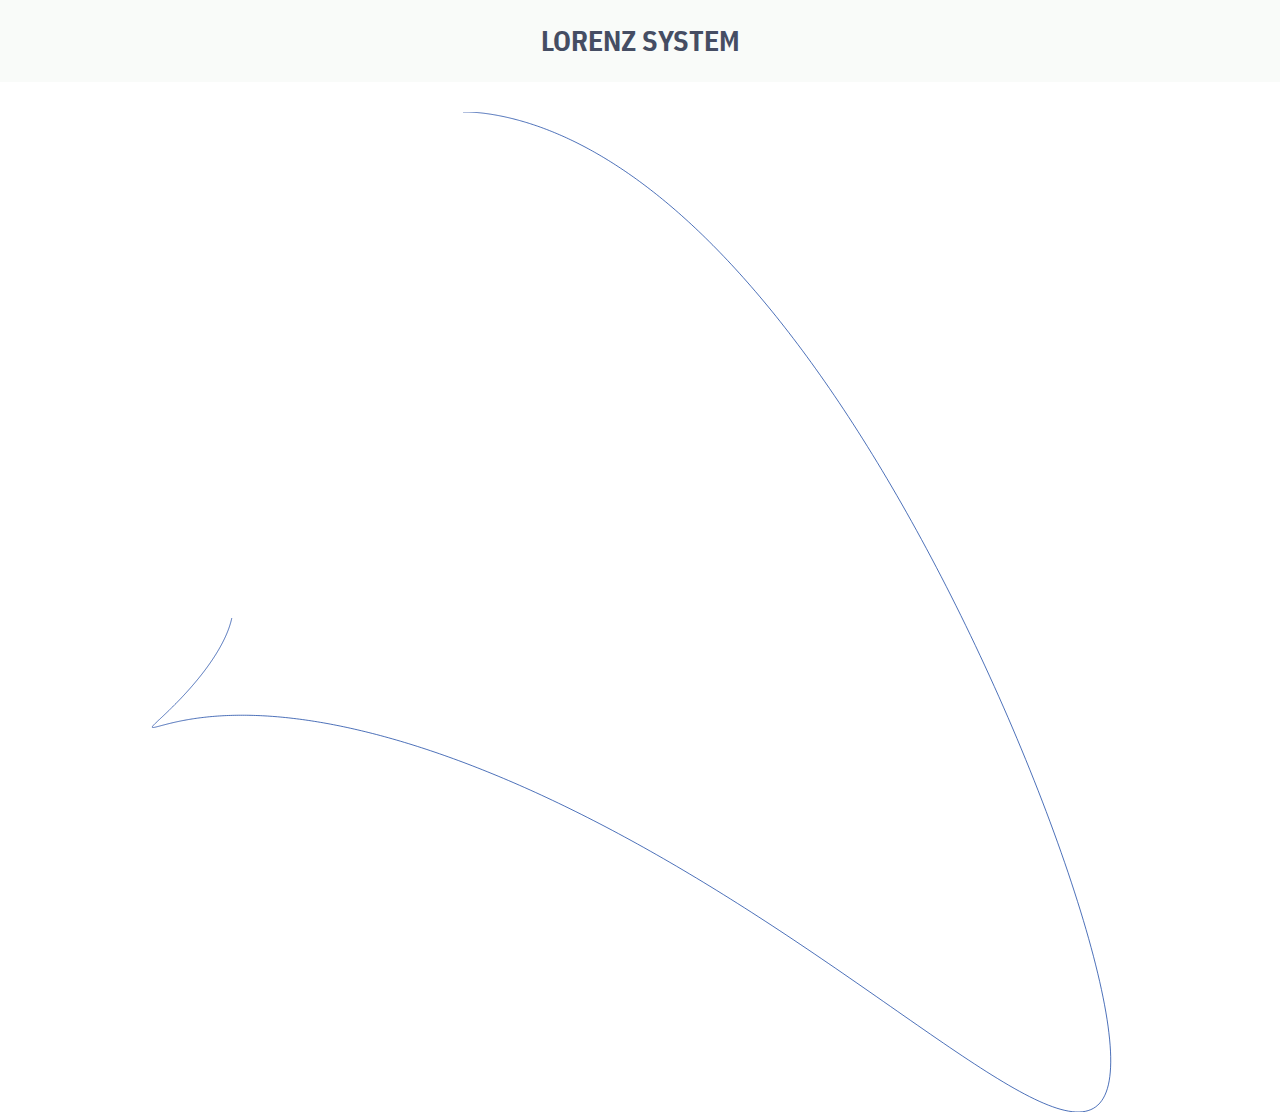
<file: 210506-lorenz-system/index.html>
<!DOCTYPE html>
<html lang="en">
  <head>
    <meta charset="UTF-8" />
    <meta http-equiv="X-UA-Compatible" content="IE=edge" />
    <meta name="viewport" content="width=device-width, initial-scale=1.0" />
    <title>Lorenz System</title>
    <style>
      @import url("https://fonts.googleapis.com/css2?family=IBM+Plex+Sans+Condensed:ital,wght@0,100;0,200;0,300;0,400;0,500;0,600;0,700;1,100;1,200;1,300;1,400;1,500;1,600;1,700&display=swap");

      :root {
        --dark: #454d63;
        --interface-l-64: rgba(248, 251, 248, 0.88);
      }

      *,
      *::before,
      *::after {
        box-sizing: border-box;
        margin: 0;
        padding: 0;
      }

      html {
        font-size: 62.5%;
      }

      body {
        font-size: 1.4em;
        line-height: 1.5;
        font-weight: 400;
        font-family: "IBM Plex Sans Condensed", sans-serif;
      }

      .block {
        background-color: var(--interface-l-64);
        color: var(--dark);
        display: block;
        padding: 20px;
        text-align: center;
      }

      .container {
        padding-top: 30px;
        display: grid;
        place-items: center;
        text-align: center;
        /* background-color: #edf8fc; */
      }
      .full-width {
        width: 100%;
      }

      .full-vh {
        height: 100vh;
      }
    </style>
  </head>
  <body>
    <div class="block">
      <h1>
        LORENZ SYSTEM
      </h1>
    </div>
    <div class="container full-width full-vh">
      <div>
        <canvas id="canvas" width="1000" height="1000"> </canvas>
      </div>
    </div>
    <script>
      // define context
      const ctx = canvas.getContext("2d");
      // set stroke color
      let strokeColorAlpha = 0;
      ctx.strokeStyle = `rgba(0, 53, 155, 0.7)`;

      const dt = 0.001; // 0.01          delta time

      // these values need to be all positive
      // the values here (and nearby values) will cause the
      // system to exhibit chaotic behaviour, which of course is
      // the desired behaviour since this is chaos theory
      // other values to try can be found in the wikipedia article
      const sigma = 10; // 10
      const rho = 38; // 28
      const beta = 8 / 3; // 8/3

      // integrate trajectory of lorenz system
      function integrate({ x, y, z }) {
        // these three differential equations are known as
        // the lorenz equations, and describe the rate of
        // change of x, y and z, here plotted in a "3-axis"
        // graph using html canvas
        // it's easier to see with rotation turned on
        
        // x, y and z aren't inherently axes, but 3 values
        // that are closely related
        // it's easier to see if you plot them

        x += sigma * (y - x) * dt;
        y += (x * (rho - z) - y) * dt;
        z += (x * y - beta * z) * dt;
        return { x, y, z };
      }

      function extendPath(path, steps) {
        // loop through array with length of steps
        [...Array(steps)].forEach(() => {
          // save previous p
          const lastP = path[path.length - 1];
          // integrate trajectory for p
          let p = integrate(lastP);

          // this just literally fucks random shit up
          // if (Math.random() * 200 < 2) {
          //   console.log("fuck up in x");
          //   p.x -= 0.3;
          // }
          
          // if (Math.random() * 300 < 2) {
          //   console.log("fuck up in y");
          //   p.y += 0.5;
          // }

          if (Math.random() * 10650 < 2) {
            //console.log("fuck up in z");
            p.z += 4.3;
            ctx.strokeStyle = `rgba(${Math.floor(Math.random()*255)}, ${Math.floor(Math.random()*255)}, ${Math.floor(Math.random()*255)}, .86)`;
          }
          // append p
          path.push(p);
        });
        return path;
      }

      // normalize by first getting min/max values
      function scale(points, size) {
        const minX = Math.min(...points.map(({ x, y, z }) => x));
        const maxX = Math.max(...points.map(({ x, y, z }) => x));
        const minY = Math.min(...points.map(({ x, y, z }) => y));
        const maxY = Math.max(...points.map(({ x, y, z }) => y));
        const minZ = Math.min(...points.map(({ x, y, z }) => z));
        const maxZ = Math.max(...points.map(({ x, y, z }) => z));

        // this will return the normalized series of points scaled
        // between 0 and 1
        const s = (value, minValue, maxValue) =>
          (size * (value - minValue)) / (maxValue - minValue);

        return points.map(({ x, y, z }) => {
          // use function to return normalized values
          x = s(x, minX, maxX);
          //strokeColorAlpha = (x / 500).toFixed(2);
          y = s(y, minY, maxY);
          z = s(z, minZ, maxZ);
          return { x, y, z };
        });
      }

      let q = 0;
      function draw(path) {
        q += 0.001; // apply rotation with trigonometry witchcraft
        const Map = ({ x, y, z }) => [
          (x - 300) * Math.cos(q) - (y - 300) * Math.sin(q) + 300,
          z,
        ];

        ctx.beginPath();
        path.map(Map).forEach((p) => {
          
          ctx.lineTo(p[0], p[1]);
          // uncomment line below for a more sophisticated animation
         //  ctx.closePath() // turn this off please sir :-DD

          // I can't figure out how to make the current lineTo change color
          // without changing the entire thing but this is how I would do it
          // if I actually knew how the canvas api worked:^)

          // ctx.strokeStyle = `rgba(0, 153, 255, ${strokeColorAlpha})`;
        });
        ctx.stroke();
      }

      const path = [{ x: 1, y: 2, z: 1 }];
      function letsGo() {
        ctx.clearRect( 0, 0, canvas.width, canvas.height);
        extendPath(path, 12); // 10
        const scaled = scale(path, 1000);
        draw(scaled);
        // number of concurrent paths on screen
        while (path.length > 2000) path.shift();
        setTimeout(letsGo, 700 / 60);
      }
      letsGo();
    </script>
  </body>
</html>
</file>
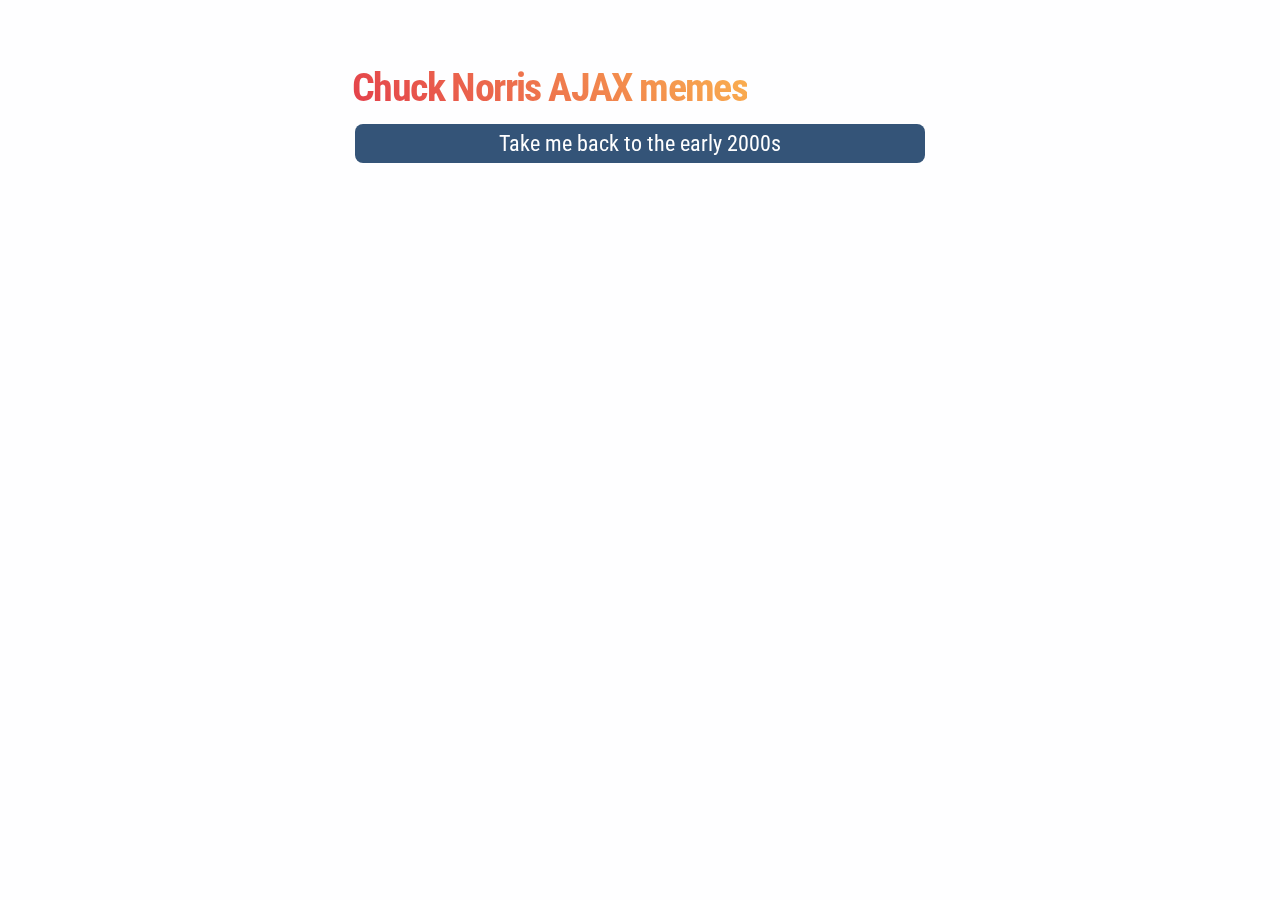
<file: chuck-norris-ajax/index.html>
<!DOCTYPE html>
<html lang="en">
<head>
    <meta charset="UTF-8">
    <meta name="viewport" content="width=device-width, initial-scale=1.0">
    <link rel="stylesheet" href="style.css">
    <title>Chuck Norris jokes generator</title>
</head>
<body>
    <div class="wrapper">
        <div class="container">
            <div class="title-graphics">
                <h1 class="title text-gradient-1">Chuck Norris AJAX memes</h1>
            </div>
            <div class="form-input">
                <button class="btn">Take me back to the early 2000s</button>
            </div>
            <ul class="cards">
            </ul>
        </div>
    </div>
    <script src="app.js"></script>
</body>
</html>
</file>
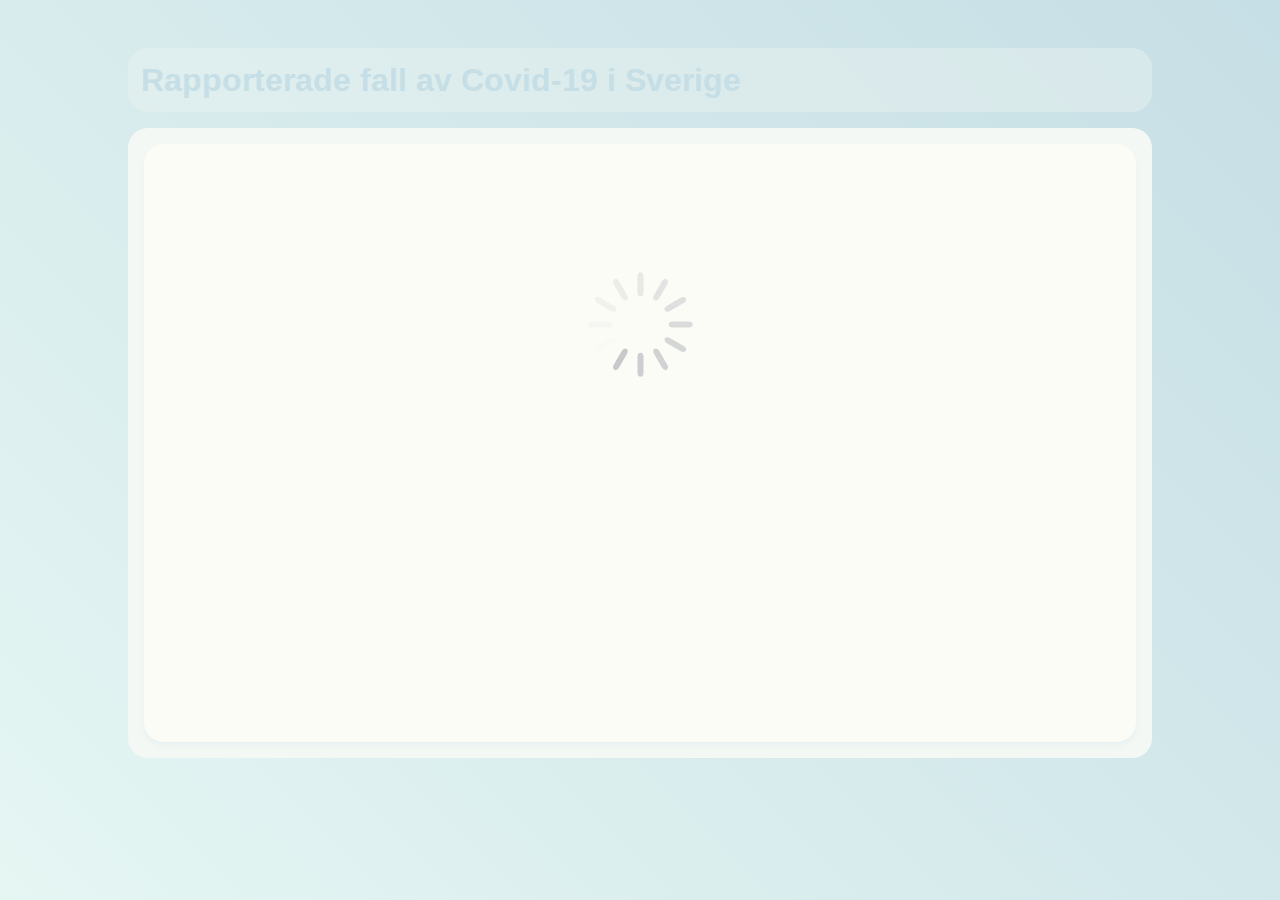
<file: corona-tracker/index.html>
<!DOCTYPE html>
<html lang="en">
<head>
    <meta charset="UTF-8">
    <meta name="viewport" content="width=device-width, initial-scale=1.0">
    <link rel="stylesheet" href="style.css">
    <title>Corona tracker</title>
</head>
<body>

    <div class="wrapper">
        <div class="container">
            <h1 class="title">Rapporterade fall av Covid-19 i Sverige</h1>
            <div class="dashboard br-20">
                <div class="dashboard-left">

                </div>
                <div class="dashboard-main br-20">

                    <div class="dashboard-main-content bs-sm-02 br-20 m-lr-1 m-tb-1">
                        <div class="spinner">
                            <img src="./img/spinner.svg">
                        </div>
                        <div class="dashboard-main-content-header">
                            <!-- <h5 class="dashboard-h5 m-t-1">Rapporterade nya fall per dag, till och med söndag 29 november 2020</h5> -->
                        </div>
                        <div class="dashboard-main-content-graph-container m-t-1">

                            <div class="dashboard-main-content-graph-container-top">

                            </div>
                            <div class="dashboard-main-content-graph-container-bottom">

                            </div>
                        </div>
                        <div class="dashboard-main-content-sub-container">
                            <div class="dashboard-sub-container">
                                <!-- <div class="container-sub container-sub-one">
                                    <div class="sub-img"><img src="./img/icons/icons8-coronavirus-48.svg"></div>
                                    <div class="sub-text sub-text-left sub-text-one">Sjukdomsfall: <span class="sub-text-em">3,284</span></div>
                                </div>
                                <div class="container-sub container-sub-two">
                                    <div class="sub-img"><img src="./img/icons/icons8-ambulance-48.svg"></div>
                                    <div class="sub-text sub-text-left sub-text-two">Intensivvårdade: <span class="sub-text-em">4</span></div>
                                </div>
                                <div class="container-sub container-sub-three">
                                    <div class="sub-text sub-text-right sub-text-three">Avlidna: <span class="sub-text-em">7</span></div>
                                    <div class="sub-img"><img src="./img/icons/icons8-hospital-bed-48.svg"></div>
                                </div>
                                <div class="container-sub container-sub-four">
                                    <div class="sub-text sub-text-right sub-text-four">Kumulativa sjukdomsfall: <span class="sub-text-em">218,978</span></div>
                                    <div class="sub-img"><img src="./img/icons/icons8-clinic-48.svg"></div>
                                </div> -->
                            </div>
                        </div>
                    </div>
<!--                     <div class="dashboard-main-footer bs-sm-02 br-20 m-lr-1 m-b-1">

                    </div> -->

                </div>
<!--                 <div class="dashboard-right">

                </div> -->
                
            </div>
            
            <!-- <button class="btn">click me</button> -->
            
        </div>
        
    </div>

    
    <script src="app.js"></script>
</body>
</html>
</file>
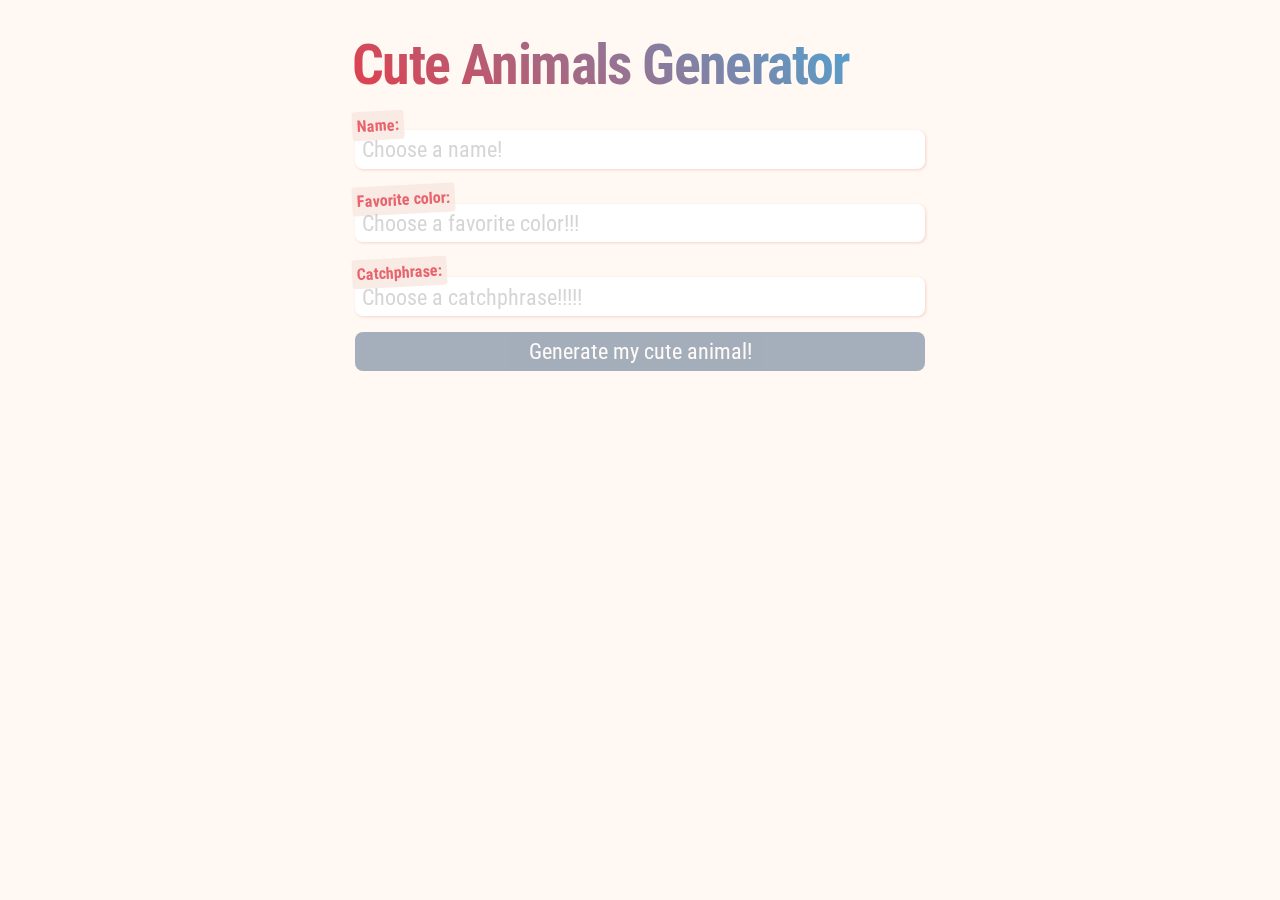
<file: cute-animals-generator/index.html>
<!DOCTYPE html>
<html lang="en">
<head>
    <meta charset="UTF-8">
    <meta name="viewport" content="width=device-width, initial-scale=1.0">
    <link rel="stylesheet" href="style.css">
    <title>Cute Animals Generator</title>
</head>
<body>

    <div class="wrapper">
        <div class="container">
            <div class="title-graphics">
                <h1 class="text-gradient-1">Cute Animals Generator</h1>
            </div>

            <form class="form-input">
                <span class="form-title">Name:</span>
                <input type="text" class="text name" placeholder="Choose a name!">
                <span class="form-title">Favorite color:</span>
                <input type="text" class="text color" placeholder="Choose a favorite color!!!">
                <span class="form-title">Catchphrase:</span>
                <input type="text" class="text catchphrase" placeholder="Choose a catchphrase!!!!!">
                <button type="button" class="btn" disabled>Generate my cute animal!</button>
            </form>

            <div class="progress-bar-bg">
                <div class="progress-bar"></div>
            </div>
            
            <ul class="cards">
                <!-- <li class="card cardAnimation">
                    <div class="card-top-container">
                        <div class="card-top">
                        </div>
                    </div>
                    <div class="card-bottom-container">
                        <div class="card-bottom">
                            <div class="card-bottom-content">
                                <h4 class="card-text card-title">Hello!</h4><p class="card-text">My name is <span class="em card-name">Mitzi</span> and my favorite color is <span class="em card-color">green</span>!<p class="em card-text card-catchphrase-p"><span class="card-catchphrase">"You snooze; you lose! ads asd asddsa dsa das das asd asd"</p></p>
                            </div>
                        </div>
                    </div>
                </li> -->
            </ul>
        </div>
    </div>

    <script src="app.js"></script>
</body>
</html>
</file>
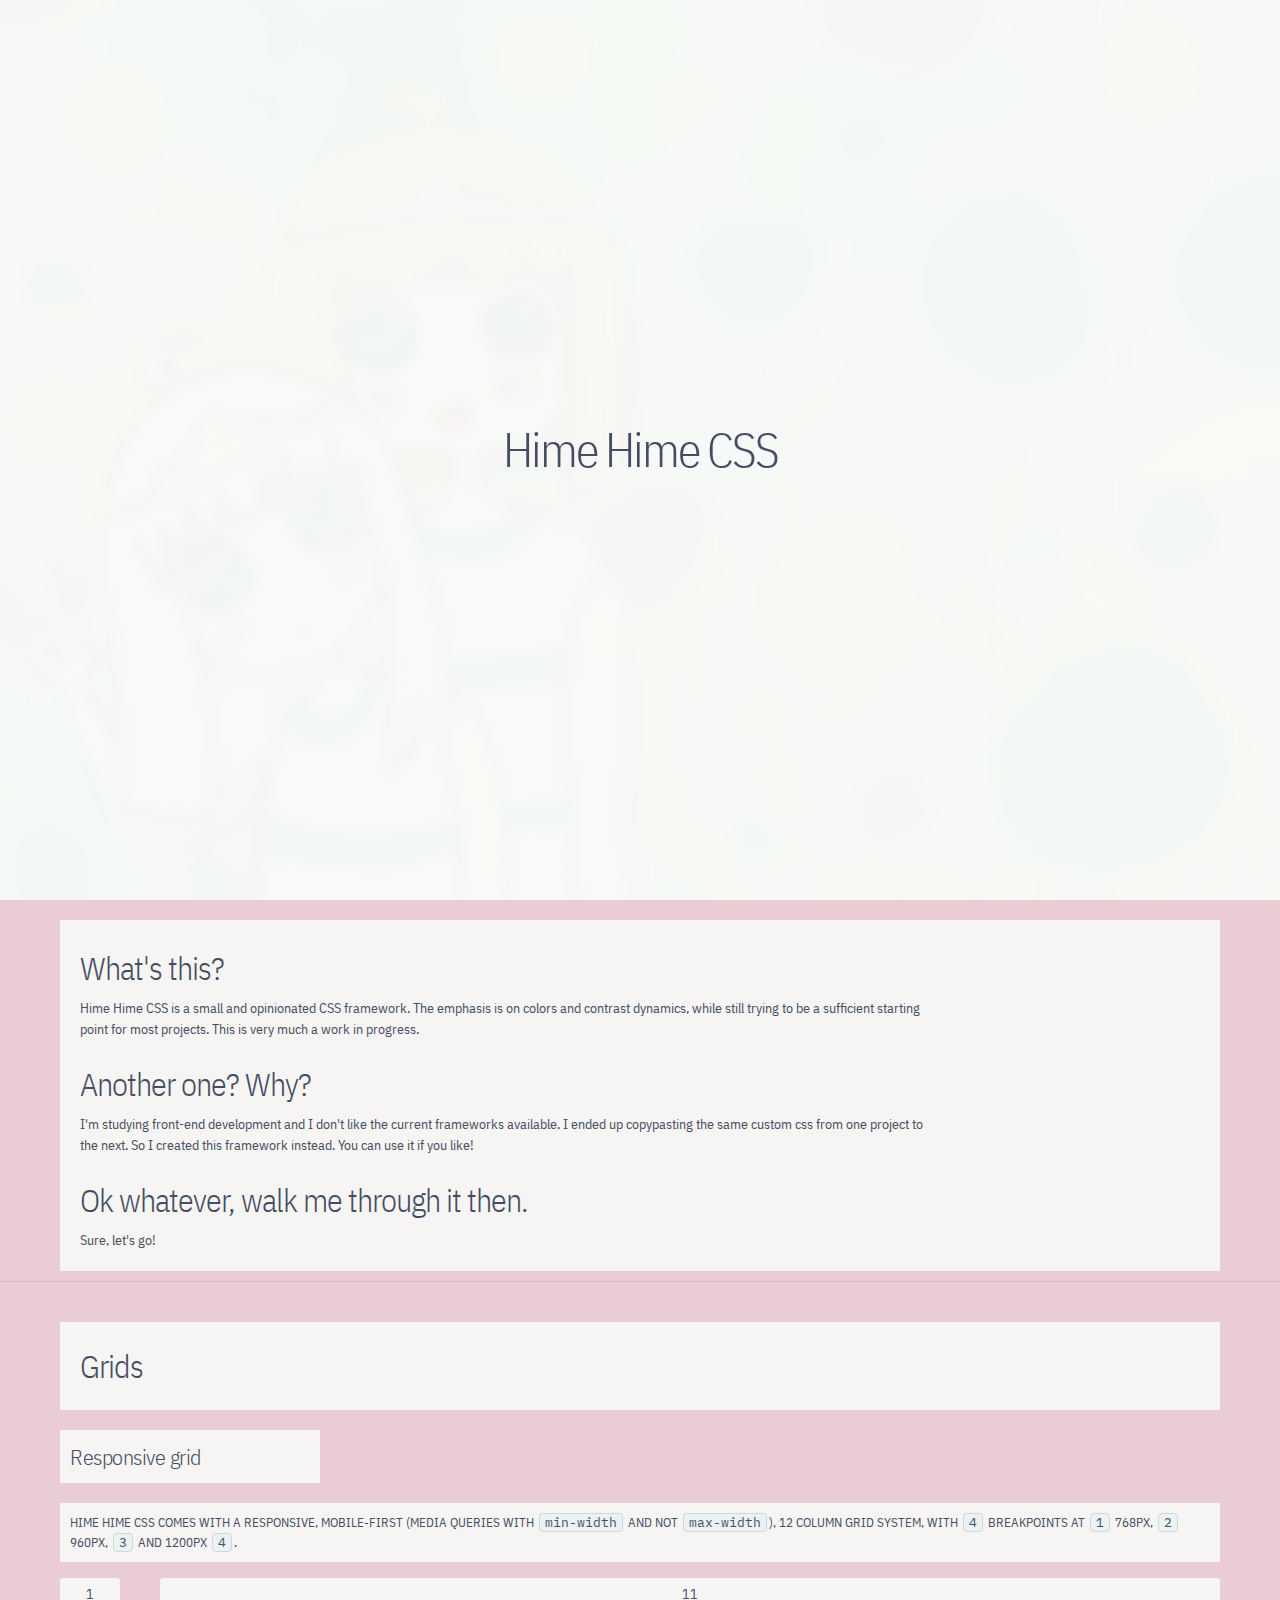
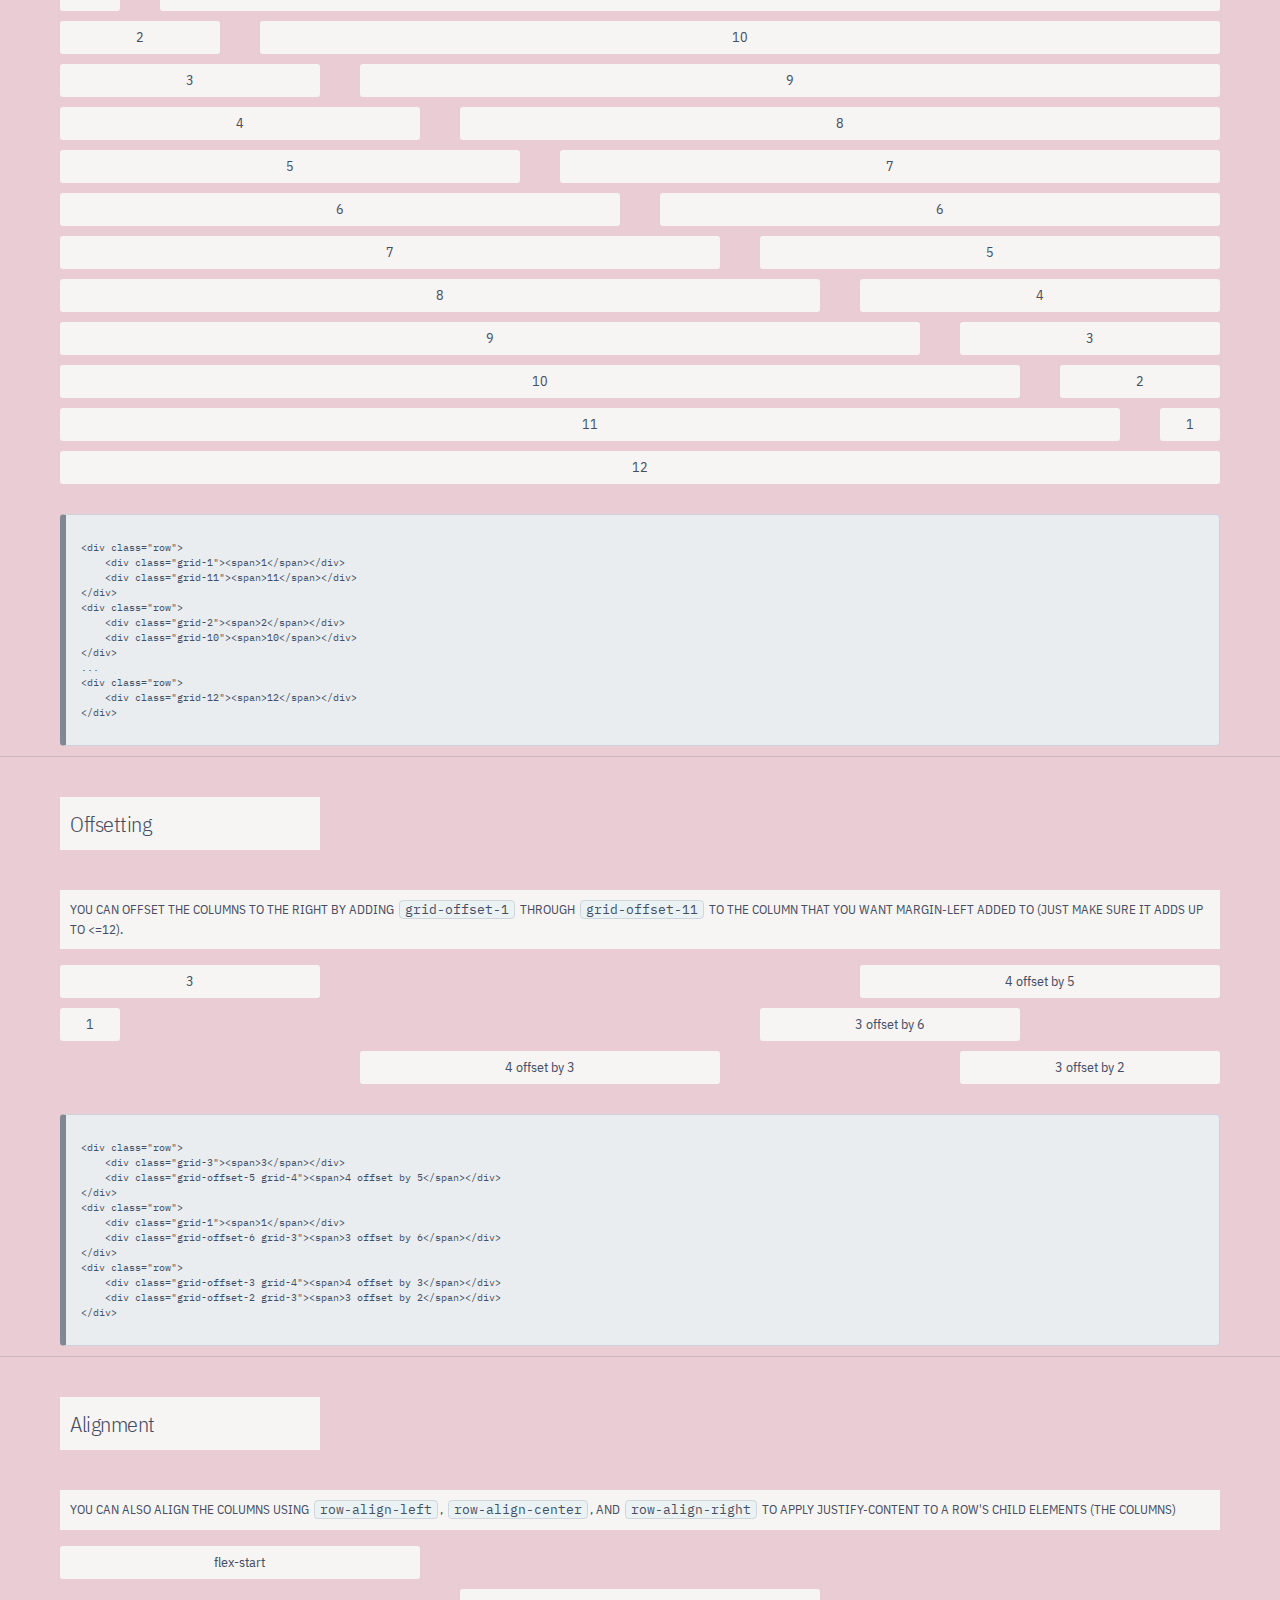
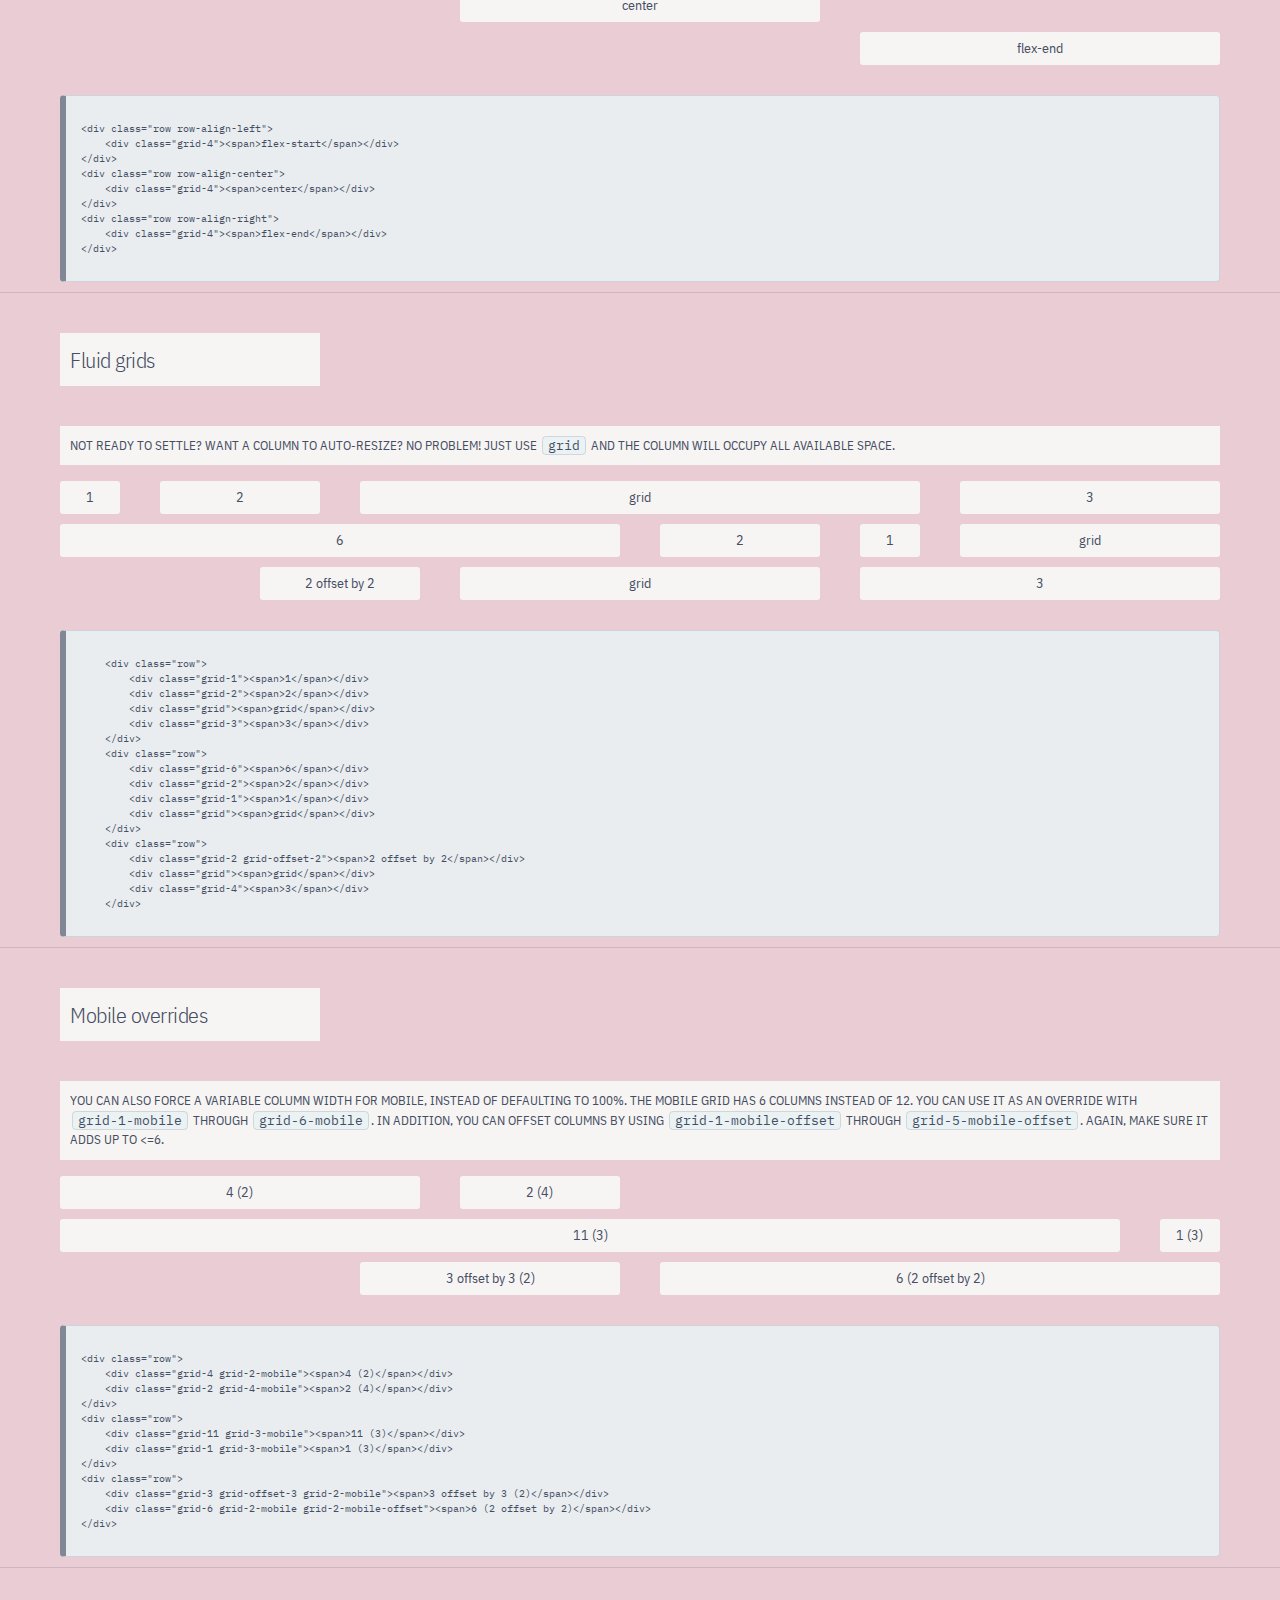
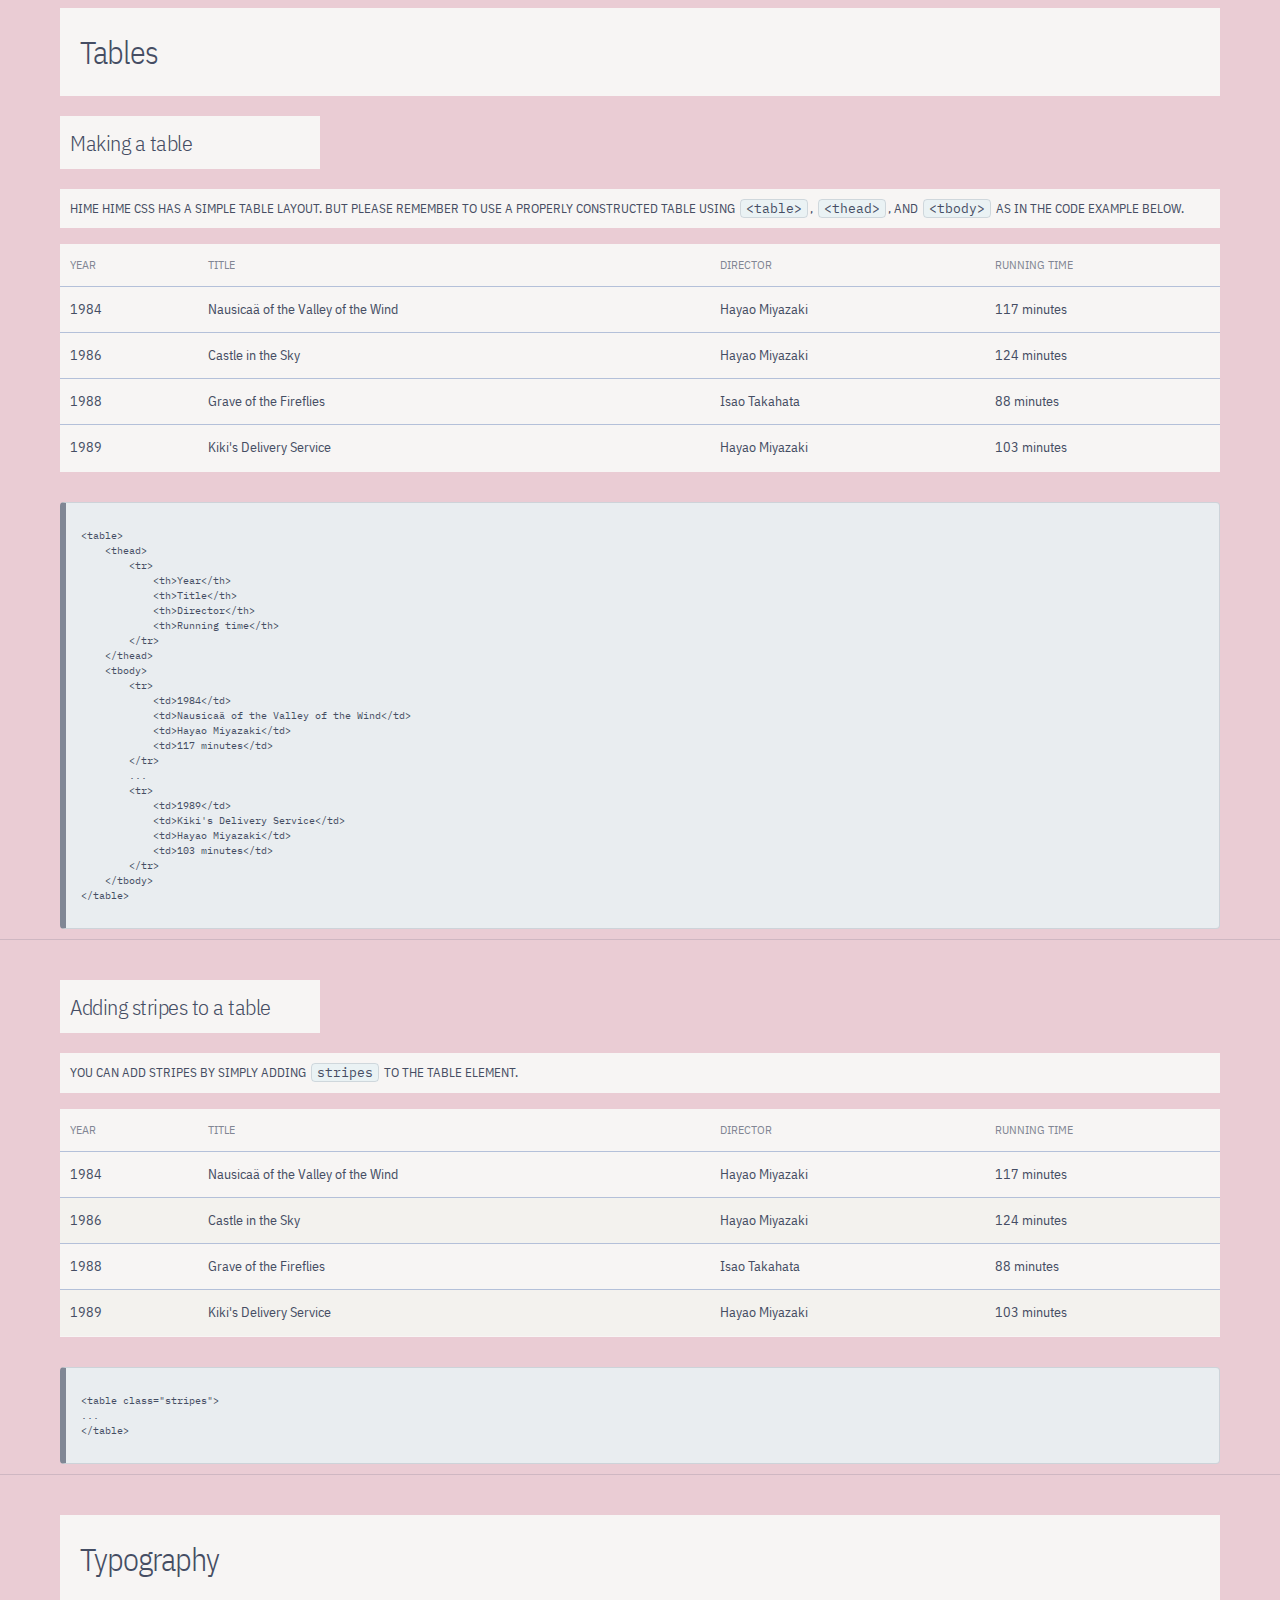
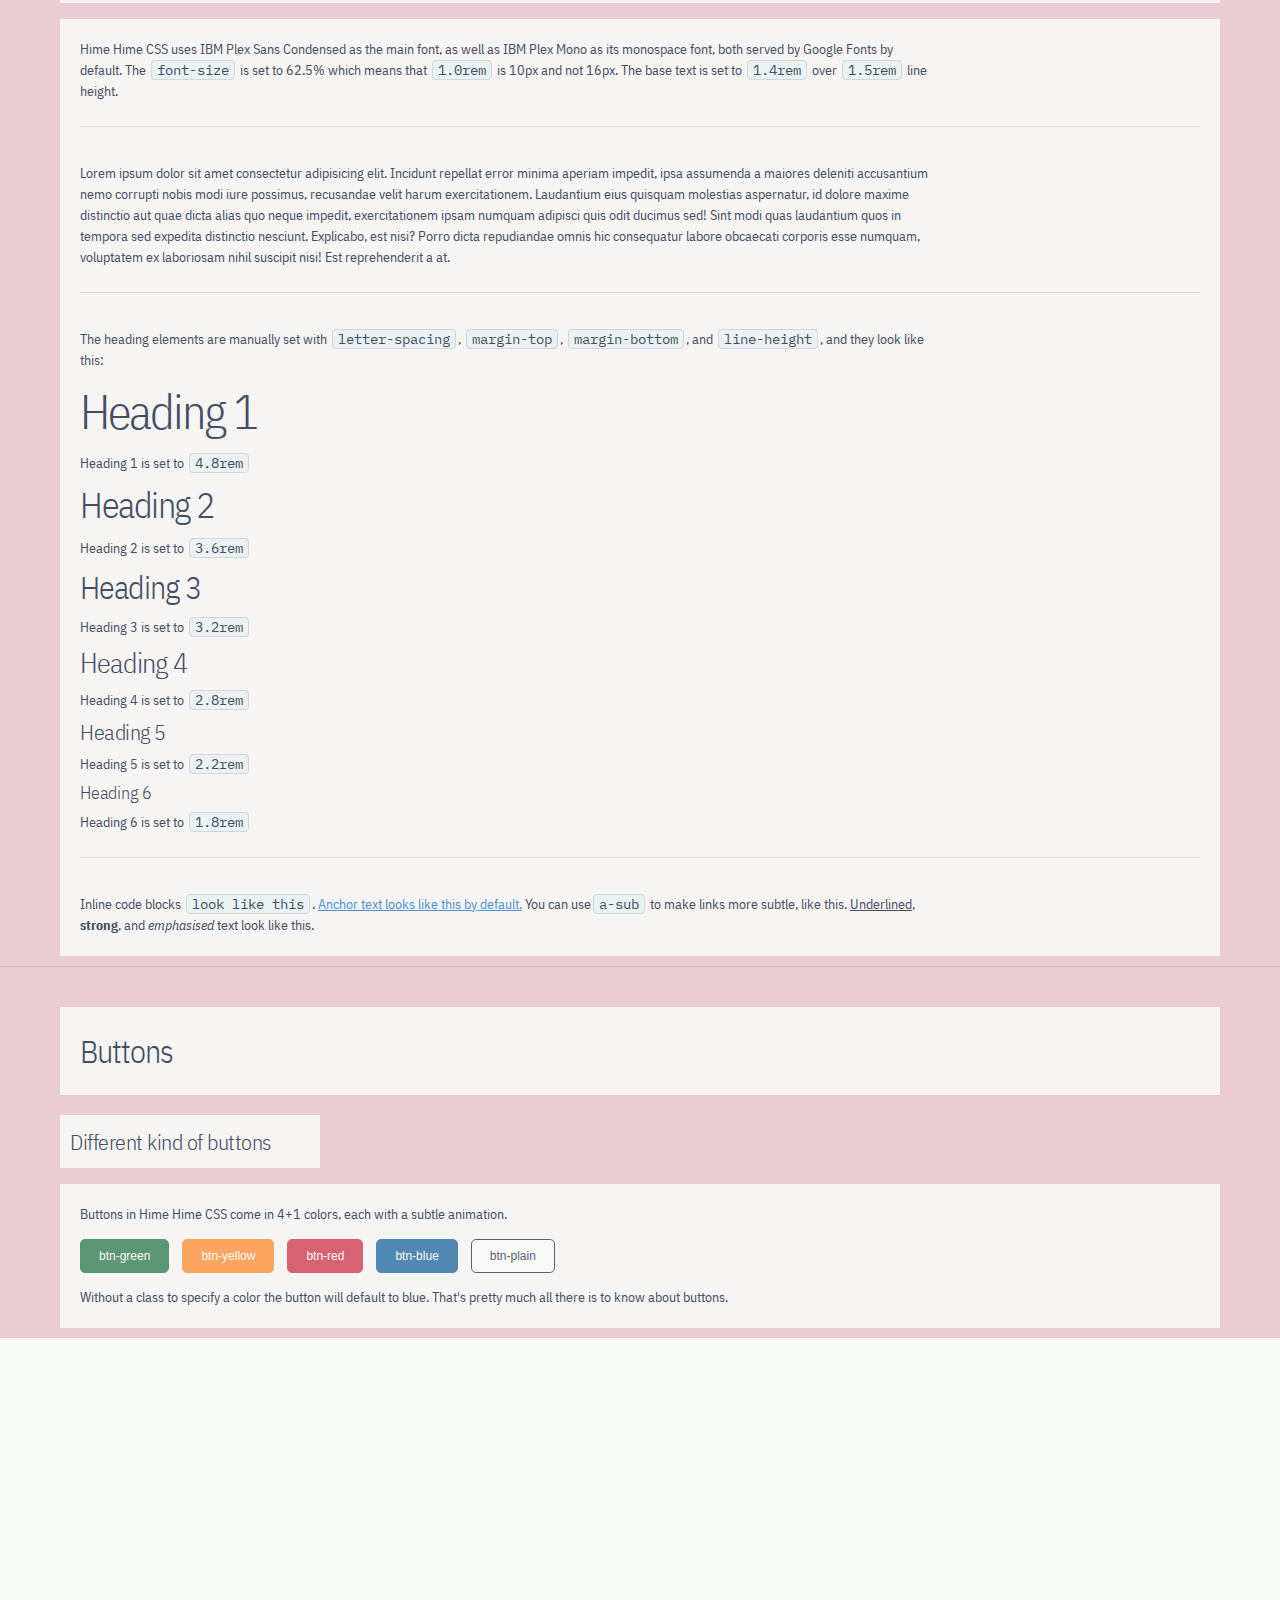
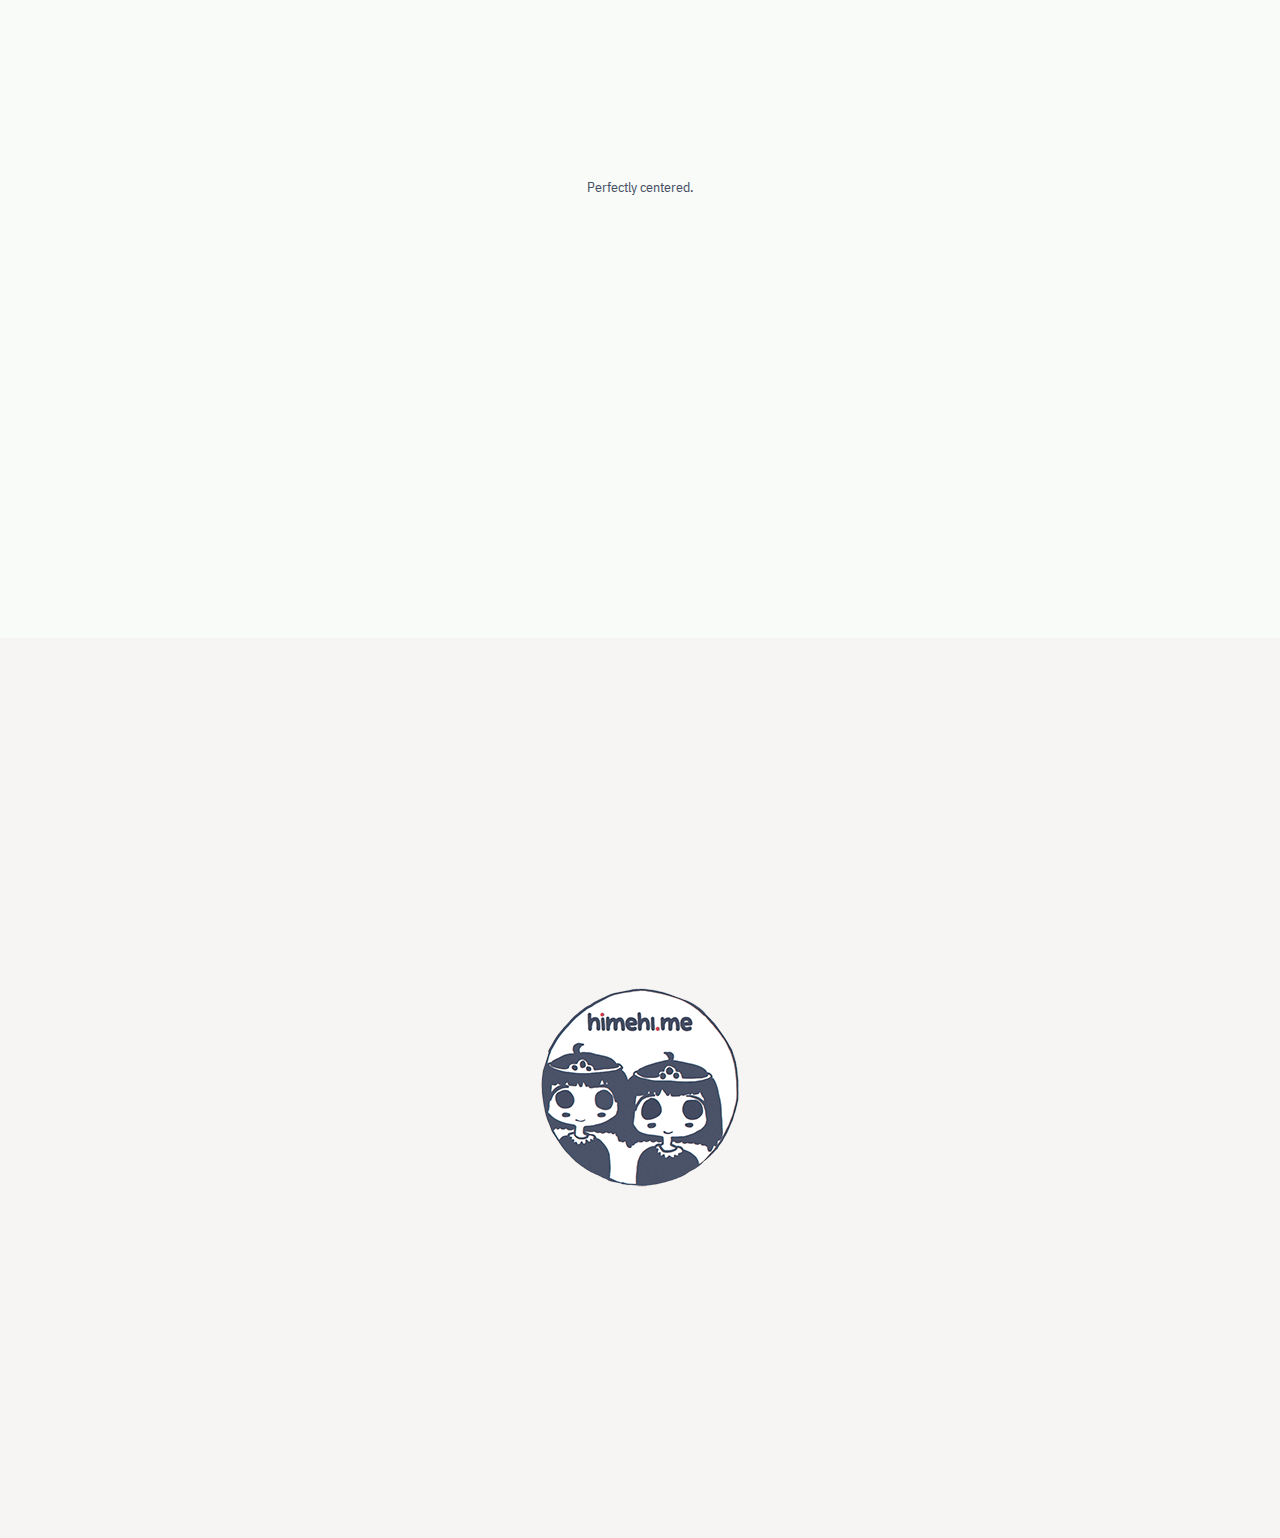
<file: himehimecss/index.html>
<!DOCTYPE html>
<html lang="en">
<head>
    <meta charset="UTF-8">
    <meta name="viewport" content="width=device-width, initial-scale=1.0">
    <link rel="stylesheet" href="himehime.css">
    <link rel="stylesheet" href="style.css">
    <title>Hime Hime CSS</title>
</head>
<body>
    <header>
        <!-- <nav class="nav-bar">
            <div class="nav-logo">
                <a class="nav-item" href="#">
                    <img src="./img/himehime.jpg" height="64px" alt="">
                </a>

                <a href="#" class="nav-burger">
                    <span></span>
                    <span></span>
                    <span></span>
                </a>
            </div>

            <div class="nav-menu">
                <div class="nav-start">
                    <a href="#" class="a-nav nav-item">Home</a>
                    <a href="#" class="a-nav nav-item">About</a>

                    <div class="nav-item nav-has-submenu nav-hover">
                        <a href="#" class="a-nav nav-link">More</a>
                        <div class="nav-submenu"></div>
                        <div class="nav-item">Contact</div>
                        <div class="nav-item">Directions</div>
                        <div class="nav-item">Documentation</div>
                    </div>
                </div>

                <div class="nav-end">
                    <div class="nav-item">
                        <button class="btn-blue">Sign up!</button>
                        <button class="btn-plain">Log in!</button>
                    </div>
                </div>
            </div>
        </nav> -->
    </header>

    <div class="bg-blur-6 full-vh center-xy if-white-64">
        <h1>Hime Hime CSS</h1>
    </div>
    
    <div class="row">
        <div class="grid">
            <div class="if-white-64 mt-2 p-2">
                <h3>What's this?</h3>
                <p class="mr-24p">Hime Hime CSS is a small and opinionated CSS framework. The emphasis is on colors and contrast dynamics, while still trying to be a sufficient starting point for most projects. This is very much a work in progress.</p>
                <h3 class="mt-2">Another one? Why?</h3>
                <p class="mr-24p">I'm studying front-end development and I don't like the current frameworks available. I ended up copypasting the same custom css from one project to the next. So I created this framework instead. You can use it if you like!</p>
                <h3 class="mt-2">Ok whatever, walk me through it then.</h3>
                <p class="mr-24p">Sure, let's go!</p>
            </div>
        </div>
    </div>

    <hr>

    <div class="row">
        <div class="grid"><h3 class="if-white-64 p-2">Grids</h3></div>
    </div>
    <div class="row">
        <div class="grid-3"><h5 class="if-white-64 p-1">Responsive grid</h5></div>
    </div>
    <div class="row">
        <div class="grid"><h4 class="hh-ac-4">Hime Hime CSS comes with a responsive, mobile-first (media queries with <code>min-width</code> and not <code>max-width</code>), 12 column grid system, with <code>4</code>  breakpoints at <code>1</code> 768px, <code>2</code> 960px, <code>3</code> and 1200px <code>4</code>.</h4></div>
    </div>
    <div class="row">
        <div class="test-grid grid-1"><span>1</span></div>
        <div class="test-grid grid-11"><span>11</span></div>
    </div>
    <div class="row">
        <div class="test-grid grid-2"><span>2</span></div>
        <div class="test-grid grid-10"><span>10</span></div>
    </div>
    <div class="row">
        <div class="test-grid grid-3"><span>3</span></div>
        <div class="test-grid grid-9"><span>9</span></div>
    </div>
    <div class="row">
        <div class="test-grid grid-4"><span>4</span></div>
        <div class="test-grid grid-8"><span>8</span></div>
    </div>
    <div class="row">
        <div class="test-grid grid-5"><span>5</span></div>
        <div class="test-grid grid-7"><span>7</span></div>
    </div>
    <div class="row">
        <div class="test-grid grid-6"><span>6</span></div>
        <div class="test-grid grid-6"><span>6</span></div>
    </div>
    <div class="row">
        <div class="test-grid grid-7"><span>7</span></div>
        <div class="test-grid grid-5"><span>5</span></div>
    </div>
    <div class="row">
        <div class="test-grid grid-8"><span>8</span></div>
        <div class="test-grid grid-4"><span>4</span></div>
    </div>
    <div class="row">
        <div class="test-grid grid-9"><span>9</span></div>
        <div class="test-grid grid-3"><span>3</span></div>
    </div>
    <div class="row">
        <div class="test-grid grid-10"><span>10</span></div>
        <div class="test-grid grid-2"><span>2</span></div>
    </div>
    <div class="row">
        <div class="test-grid grid-11"><span>11</span></div>
        <div class="test-grid grid-1"><span>1</span></div>
    </div>
    <div class="row">
        <div class="test-grid grid-12"><span>12</span></div>
    </div>
    <div class="row">
        <div class="test-grid grid">
            <pre class="mt-2"><code>
&lt;div class="row"&gt;
    &lt;div class="grid-1"&gt;&lt;span&gt;1&lt;/span&gt;&lt;/div&gt;
    &lt;div class="grid-11"&gt;&lt;span&gt;11&lt;/span&gt;&lt;/div&gt;
&lt;/div&gt;
&lt;div class="row"&gt;
    &lt;div class="grid-2"&gt;&lt;span&gt;2&lt;/span&gt;&lt;/div&gt;
    &lt;div class="grid-10"&gt;&lt;span&gt;10&lt;/span&gt;&lt;/div&gt;
&lt;/div&gt;
...
&lt;div class="row"&gt;
    &lt;div class="grid-12"&gt;&lt;span&gt;12&lt;/span&gt;&lt;/div&gt;
&lt;/div&gt;
            </code></pre>
        </div>
    </div>

    <hr>

    <div class="row">
        <div class="grid-3"><h5 class="if-white-64 p-1">Offsetting</h5></div>
    </div>

    <div class="row">
        <div class="grid mt-2"><h4 class="hh-ac-4">You can offset the columns to the right by adding <code>grid-offset-1</code> through <code>grid-offset-11</code> to the column that you want margin-left added to (Just make sure it adds up to &lt;=12).</h4 class="hh-ac-4"></div>
    </div>
    <div class="row">
        <div class="test-grid grid-3"><span>3</span></div>
        <div class="test-grid grid-offset-5 grid-4"><span>4 offset by 5</span></div>
    </div>
    <div class="row">
        <div class="test-grid grid-1"><span>1</span></div>
        <div class="test-grid grid-offset-6 grid-3"><span>3 offset by 6</span></div>
    </div>
    <div class="row">
        <div class="test-grid grid-offset-3 grid-4"><span>4 offset by 3</span></div>
        <div class="test-grid grid-offset-2 grid-3"><span>3 offset by 2</span></div>
    </div>
    <div class="row">
        <div class="test-grid grid">
            <pre class="mt-2"><code>
&lt;div class="row"&gt;
    &lt;div class="grid-3"&gt;&lt;span&gt;3&lt;/span&gt;&lt;/div&gt;
    &lt;div class="grid-offset-5 grid-4"&gt;&lt;span&gt;4 offset by 5&lt;/span&gt;&lt;/div&gt;
&lt;/div&gt;
&lt;div class="row"&gt;
    &lt;div class="grid-1"&gt;&lt;span&gt;1&lt;/span&gt;&lt;/div&gt;
    &lt;div class="grid-offset-6 grid-3"&gt;&lt;span&gt;3 offset by 6&lt;/span&gt;&lt;/div&gt;
&lt;/div&gt;
&lt;div class="row"&gt;
    &lt;div class="grid-offset-3 grid-4"&gt;&lt;span&gt;4 offset by 3&lt;/span&gt;&lt;/div&gt;
    &lt;div class="grid-offset-2 grid-3"&gt;&lt;span&gt;3 offset by 2&lt;/span&gt;&lt;/div&gt;
&lt;/div&gt;
            </code></pre>
        </div>
    </div>

    <hr>

    <div class="row">
        <div class="grid-3"><h5 class="if-white-64 p-1">Alignment</h5></div>
    </div>

    <div class="row">
        <div class="grid mt-2"><h4 class="hh-ac-4">You can also align the columns using <code>row-align-left</code>, <code>row-align-center</code>, and <code>row-align-right</code> to apply justify-content to a row's child elements (the columns)</h4 class="hh-ac-4"></div>
    </div>
    <div class="row row-align-left">
        <div class="test-grid grid-4"><span>flex-start</span></div>
    </div>
    <div class="row row-align-center">
        <div class="test-grid grid-4"><span>center</span></div>
    </div>
    <div class="row row-align-right">
        <div class="test-grid grid-4"><span>flex-end</span></div>
    </div>
    <div class="row">
        <div class="test-grid grid">
            <pre class="mt-2"><code>
&lt;div class="row row-align-left"&gt;
    &lt;div class="grid-4"&gt;&lt;span&gt;flex-start&lt;/span&gt;&lt;/div&gt;
&lt;/div&gt;
&lt;div class="row row-align-center"&gt;
    &lt;div class="grid-4"&gt;&lt;span&gt;center&lt;/span&gt;&lt;/div&gt;
&lt;/div&gt;
&lt;div class="row row-align-right"&gt;
    &lt;div class="grid-4"&gt;&lt;span&gt;flex-end&lt;/span&gt;&lt;/div&gt;
&lt;/div&gt;
            </code></pre>
        </div>
    </div>

    <hr>

    <div class="row">
        <div class="grid-3"><h5 class="if-white-64 p-1">Fluid grids</h5></div>
    </div>

    <div class="row">
        <div class="grid mt-2"><h4 class="hh-ac-4">Not ready to settle? Want a column to auto-resize? No problem! Just use <code>grid</code> and the column will occupy all available space.</h4 class="hh-ac-4"></div>
    </div>
    <div class="row">
        <div class="test-grid grid-1"><span>1</span></div>
        <div class="test-grid grid-2"><span>2</span></div>
        <div class="test-grid grid"><span>grid</span></div>
        <div class="test-grid grid-3"><span>3</span></div>
    </div>
    <div class="row">
        <div class="test-grid grid-6"><span>6</span></div>
        <div class="test-grid grid-2"><span>2</span></div>
        <div class="test-grid grid-1"><span>1</span></div>
        <div class="test-grid grid"><span>grid</span></div>
    </div>
    <div class="row">
        <div class="test-grid grid-2 grid-offset-2"><span>2 offset by 2</span></div>
        <div class="test-grid grid"><span>grid</span></div>
        <div class="test-grid grid-4"><span>3</span></div>
    </div>
    <div class="row">
        <div class="test-grid grid">
            <pre class="mt-2"><code>
    &lt;div class="row"&gt;
        &lt;div class="grid-1"&gt;&lt;span&gt;1&lt;/span&gt;&lt;/div&gt;
        &lt;div class="grid-2"&gt;&lt;span&gt;2&lt;/span&gt;&lt;/div&gt;
        &lt;div class="grid"&gt;&lt;span&gt;grid&lt;/span&gt;&lt;/div&gt;
        &lt;div class="grid-3"&gt;&lt;span&gt;3&lt;/span&gt;&lt;/div&gt;
    &lt;/div&gt;
    &lt;div class="row"&gt;
        &lt;div class="grid-6"&gt;&lt;span&gt;6&lt;/span&gt;&lt;/div&gt;
        &lt;div class="grid-2"&gt;&lt;span&gt;2&lt;/span&gt;&lt;/div&gt;
        &lt;div class="grid-1"&gt;&lt;span&gt;1&lt;/span&gt;&lt;/div&gt;
        &lt;div class="grid"&gt;&lt;span&gt;grid&lt;/span&gt;&lt;/div&gt;
    &lt;/div&gt;
    &lt;div class="row"&gt;
        &lt;div class="grid-2 grid-offset-2"&gt;&lt;span&gt;2 offset by 2&lt;/span&gt;&lt;/div&gt;
        &lt;div class="grid"&gt;&lt;span&gt;grid&lt;/span&gt;&lt;/div&gt;
        &lt;div class="grid-4"&gt;&lt;span&gt;3&lt;/span&gt;&lt;/div&gt;
    &lt;/div&gt;
            </code></pre>
        </div>
    </div>

    <hr>

    <div class="row">
        <div class="grid-3"><h5 class="if-white-64 p-1">Mobile overrides</h5></div>
    </div>

    <div class="row">
        <div class="grid mt-2"><h4 class="hh-ac-4">You can also force a variable column width for mobile, instead of defaulting to 100%. The mobile grid has 6 columns instead of 12. You can use it as an override with <code>grid-1-mobile</code> through <code>grid-6-mobile</code>. In addition, you can offset columns by using <code>grid-1-mobile-offset</code> through <code>grid-5-mobile-offset</code>. Again, make sure it adds up to &lt;=6.</h4 class="hh-ac-4"></div>
    </div>
    <div class="row">
        <div class="test-grid grid-4 grid-2-mobile"><span>4 (2)</span></div>
        <div class="test-grid grid-2 grid-4-mobile"><span>2 (4)</span></div>
    </div>
    <div class="row">
        <div class="test-grid grid-11 grid-3-mobile"><span>11 (3)</span></div>
        <div class="test-grid grid-1 grid-3-mobile"><span>1 (3)</span></div>
    </div>
    <div class="row">
        <div class="test-grid grid-3 grid-offset-3 grid-2-mobile"><span>3 offset by 3  (2)</span></div>
        <div class="test-grid grid-6 grid-2-mobile grid-2-mobile-offset"><span>6 (2 offset by 2)</span></div>
    </div>
    <div class="row">
        <div class="test-grid grid">
            <pre class="mt-2"><code>
&lt;div class="row"&gt;
    &lt;div class="grid-4 grid-2-mobile"&gt;&lt;span&gt;4 (2)&lt;/span&gt;&lt;/div&gt;
    &lt;div class="grid-2 grid-4-mobile"&gt;&lt;span&gt;2 (4)&lt;/span&gt;&lt;/div&gt;
&lt;/div&gt;
&lt;div class="row"&gt;
    &lt;div class="grid-11 grid-3-mobile"&gt;&lt;span&gt;11 (3)&lt;/span&gt;&lt;/div&gt;
    &lt;div class="grid-1 grid-3-mobile"&gt;&lt;span&gt;1 (3)&lt;/span&gt;&lt;/div&gt;
&lt;/div&gt;
&lt;div class="row"&gt;
    &lt;div class="grid-3 grid-offset-3 grid-2-mobile"&gt;&lt;span&gt;3 offset by 3 (2)&lt;/span&gt;&lt;/div&gt;
    &lt;div class="grid-6 grid-2-mobile grid-2-mobile-offset"&gt;&lt;span&gt;6 (2 offset by 2)&lt;/span&gt;&lt;/div&gt;
&lt;/div&gt;
            </code></pre>
        </div>
    </div>

    <hr>

    <div class="row">
        <div class="grid"><h3 class="if-white-64 p-2">Tables</h3></div>
    </div>
    <div class="row">
        <div class="grid-3"><h5 class="if-white-64 p-1">Making a table</h5></div>
    </div>
    <div class="row">
        <div class="grid"><h4 class="hh-ac-4">Hime Hime CSS has a simple table layout. But please remember to use a properly constructed table using <code>&lt;table&gt;</code>, <code>&lt;thead&gt;</code>, and <code>&lt;tbody&gt;</code> as in the code example below.</h4 class="hh-ac-4"></div>
    </div>
    <div class="row">
        <div class="grid">
            <table class="full-width if-white-64">
                <thead>
                    <tr>
                        <th>Year</th>
                        <th>Title</th>
                        <th>Director</th>
                        <th>Running time</th>
                    </tr>
                </thead>
                <tbody>
                    <tr>
                        <td>1984</td>
                        <td>Nausicaä of the Valley of the Wind</td>
                        <td>Hayao Miyazaki</td>
                        <td>117 minutes</td>
                    </tr>
                    <tr>
                        <td>1986</td>
                        <td>Castle in the Sky</td>
                        <td>Hayao Miyazaki</td>
                        <td>124 minutes</td>
                    </tr>
                    <tr>
                        <td>1988</td>
                        <td>Grave of the Fireflies</td>
                        <td>Isao Takahata</td>
                        <td>88 minutes</td>
                    </tr>
                    <tr>
                        <td>1989</td>
                        <td>Kiki's Delivery Service</td>
                        <td>Hayao Miyazaki</td>
                        <td>103 minutes</td>
                    </tr>
                </tbody>
            </table>
        </div>
    </div>
    <div class="row">
        <div class="test-grid grid">
            <pre class="mt-2"><code>
&lt;table&gt;
    &lt;thead&gt;
        &lt;tr&gt;
            &lt;th&gt;Year&lt;/th&gt;
            &lt;th&gt;Title&lt;/th&gt;
            &lt;th&gt;Director&lt;/th&gt;
            &lt;th&gt;Running time&lt;/th&gt;
        &lt;/tr&gt;
    &lt;/thead&gt;
    &lt;tbody&gt;
        &lt;tr&gt;
            &lt;td&gt;1984&lt;/td&gt;
            &lt;td&gt;Nausicaä of the Valley of the Wind&lt;/td&gt;
            &lt;td&gt;Hayao Miyazaki&lt;/td&gt;
            &lt;td&gt;117 minutes&lt;/td&gt;
        &lt;/tr&gt;
        ...
        &lt;tr&gt;
            &lt;td&gt;1989&lt;/td&gt;
            &lt;td&gt;Kiki's Delivery Service&lt;/td&gt;
            &lt;td&gt;Hayao Miyazaki&lt;/td&gt;
            &lt;td&gt;103 minutes&lt;/td&gt;
        &lt;/tr&gt;
    &lt;/tbody&gt;
&lt;/table&gt;
            </code></pre>
        </div>
    </div>

    <hr>

    <div class="row">
        <div class="grid-3"><h5 class="if-white-64 p-1">Adding stripes to a table</h5></div>
    </div>

    <div class="row">
        <div class="grid"><h4 class="hh-ac-4">You can add stripes by simply adding <code>stripes</code> to the table element.</h4 class="hh-ac-4"></div>
    </div>
    <div class="row">
        <div class="grid">
            <table class="stripes full-width if-white-64">
                <thead>
                    <tr>
                        <th>Year</th>
                        <th>Title</th>
                        <th>Director</th>
                        <th>Running time</th>
                    </tr>
                </thead>
                <tbody>
                    <tr>
                        <td>1984</td>
                        <td>Nausicaä of the Valley of the Wind</td>
                        <td>Hayao Miyazaki</td>
                        <td>117 minutes</td>
                    </tr>
                    <tr>
                        <td>1986</td>
                        <td>Castle in the Sky</td>
                        <td>Hayao Miyazaki</td>
                        <td>124 minutes</td>
                    </tr>
                    <tr>
                        <td>1988</td>
                        <td>Grave of the Fireflies</td>
                        <td>Isao Takahata</td>
                        <td>88 minutes</td>
                    </tr>
                    <tr>
                        <td>1989</td>
                        <td>Kiki's Delivery Service</td>
                        <td>Hayao Miyazaki</td>
                        <td>103 minutes</td>
                    </tr>
                </tbody>    
            </table>
        </div>
    </div>

    <div class="row">
        <div class="test-grid grid">
            <pre class="mt-2"><code>
&lt;table class="stripes"&gt;
...
&lt;/table&gt;
            </code></pre>
        </div>
    </div>

    <hr>

    <div class="row">
        <div class="grid"><h3 class="if-white-64 p-2">Typography</h3></div>
    </div>

    <div class="row">
        <div class="grid">
            <div class="if-white-64 p-2">
               <p class="mr-24p"> Hime Hime CSS uses IBM Plex Sans Condensed as the main font, as well as IBM Plex Mono as its monospace font, both served by Google Fonts by default. The <code>font-size</code> is set to 62.5% which means that <code>1.0rem</code> is 10px and not 16px. The base text is set to <code>1.4rem</code> over <code>1.5rem</code> line height.</p>
               <hr>
               <p class="mr-24p">Lorem ipsum dolor sit amet consectetur adipisicing elit. Incidunt repellat error minima aperiam impedit, ipsa assumenda a maiores deleniti accusantium nemo corrupti nobis modi iure possimus, recusandae velit harum exercitationem. Laudantium eius quisquam molestias aspernatur, id dolore maxime distinctio aut quae dicta alias quo neque impedit, exercitationem ipsam numquam adipisci quis odit ducimus sed! Sint modi quas laudantium quos in tempora sed expedita distinctio nesciunt. Explicabo, est nisi? Porro dicta repudiandae omnis hic consequatur labore obcaecati corporis esse numquam, voluptatem ex laboriosam nihil suscipit nisi! Est reprehenderit a at.</p>
               <hr>
               <p class="mr-24p">The heading elements are manually set with <code>letter-spacing</code>, <code>margin-top</code>, <code>margin-bottom</code>, and <code>line-height</code>, and they look like this:</p>
               <h1>Heading 1</h1>
               <p>Heading 1 is set to <code>4.8rem</code></p>
               <h2>Heading 2</h2>
               <p>Heading 2 is set to <code>3.6rem</code></p>
               <h3>Heading 3</h3>
               <p>Heading 3 is set to <code>3.2rem</code></p>
               <h4>Heading 4</h4>
               <p>Heading 4 is set to <code>2.8rem</code></p>
               <h5>Heading 5</h5>
               <p>Heading 5 is set to <code>2.2rem</code></p>
               <h6>Heading 6</h6>
               <p>Heading 6 is set to <code>1.8rem</code></p>
               <hr>
               <p class="mr-24p">Inline code blocks <code>look like this</code>. <a href="#">Anchor text looks like this by default.</a> You can use<code>a-sub</code> to make <a href="#" class="a-sub">links more subtle, like this.</a><span> </span><u>Underlined</u>, <strong>strong</strong>, and <em>emphasised</em> text look like this.</p>
            </div>
        </div>
    </div>

    <hr>

    <div class="row">
        <div class="grid"><h3 class="if-white-64 p-2">Buttons</h3></div>
    </div>
    <div class="row">
        <div class="grid-3"><h5 class="if-white-64 p-1">Different kind of buttons</h5></div>
    </div>
    <div class="row">
        <div class="grid">
            <div class="if-white-64 p-2">
                <p>Buttons in Hime Hime CSS come in 4+1 colors, each with a subtle animation.</p>
                    <button class="mr-1 btn-green">btn-green</button>
                    <button class="mr-1 btn-yellow">btn-yellow</button>
                    <button class="mr-1 btn-red">btn-red</button>
                    <button class="mr-1 btn-blue">btn-blue</button>
                    <button class="btn-plain">btn-plain</button>
                <p>Without a class to specify a color the button will default to blue. That's pretty much all there is to know about buttons.</p>
            </div>
        </div>
    </div>

    <div class="full-vh center-xy if-white">
        <p>Perfectly centered.
        </p>
    </div>

    <div class="full-vh center-xy if-white-64">
        <img src="./img/logo.png" alt="" width="200px">
    </div>



</body>
</html>
</file>
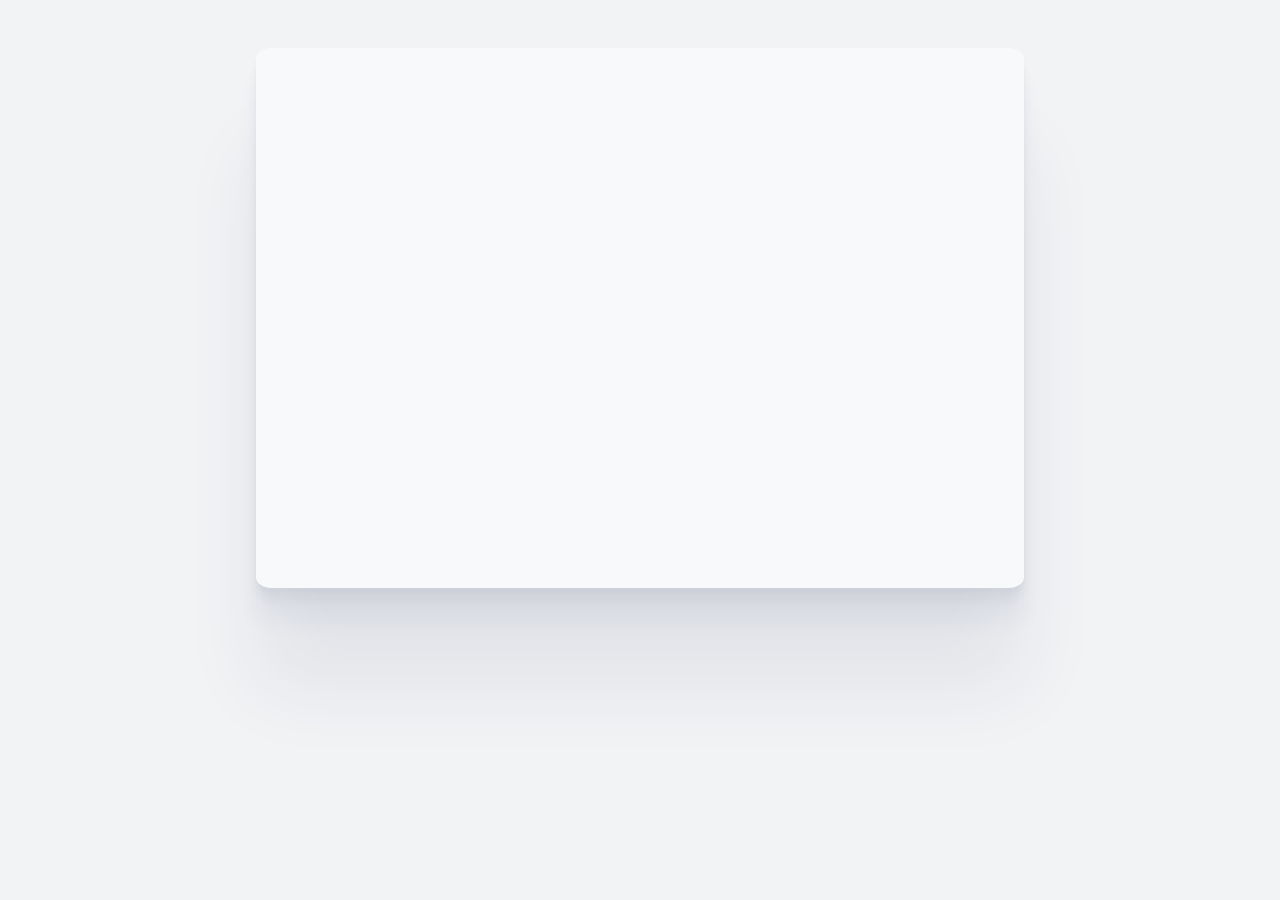
<file: quiz/index.html>
<!DOCTYPE html>
<html lang="en">
<head>
    <meta charset="UTF-8">
    <meta name="viewport" content="width=device-width, initial-scale=1.0">
    <link rel="stylesheet" href="style.css">
    <title>Quiz!</title>
</head>
<body>
    <div class="wrapper">
    </div>
    
    <script src="app.js" type="module"></script>
</body>
</html>
</file>
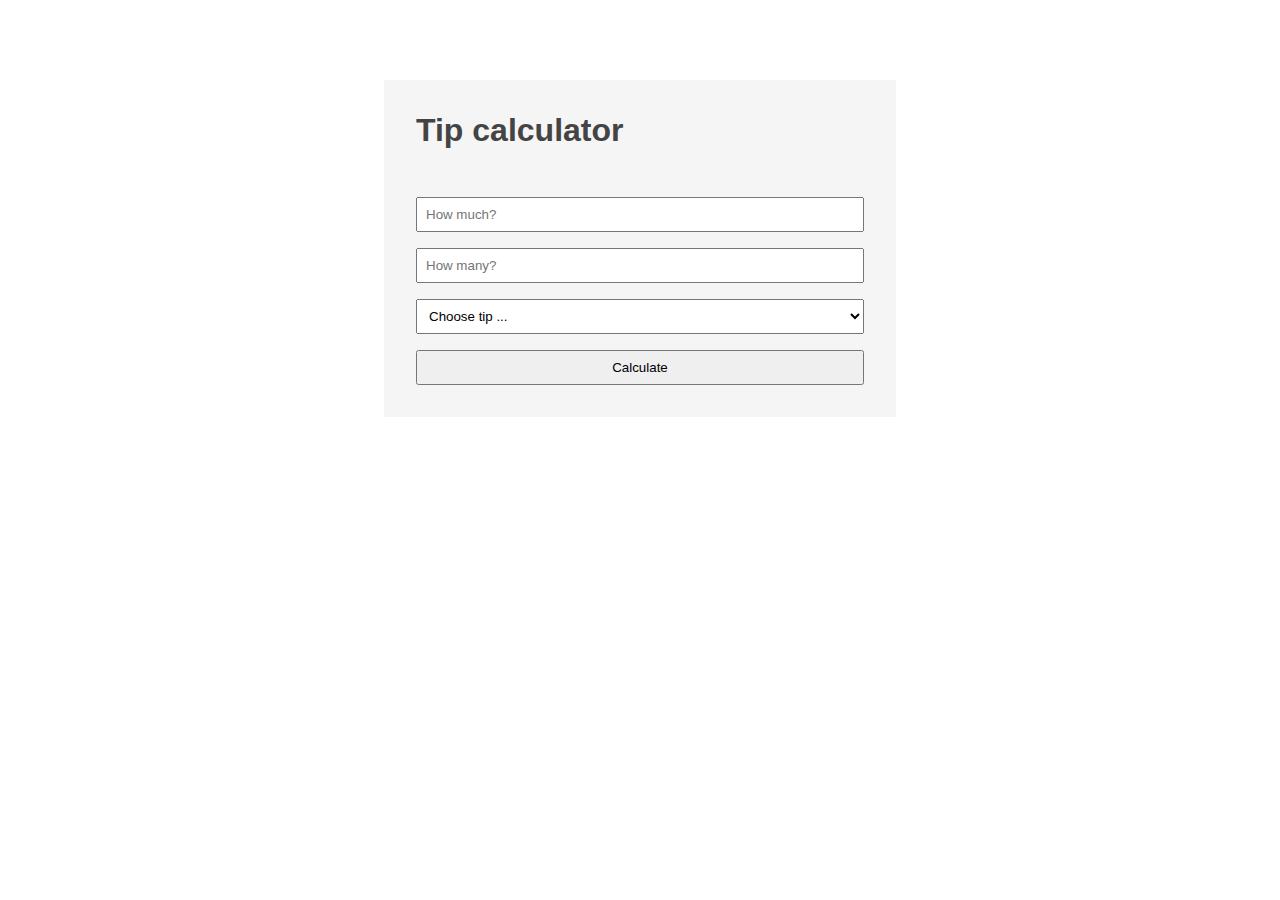
<file: tip-calculator/index.html>
<!DOCTYPE html>
<html lang="en">
<head>
    <meta charset="UTF-8">
    <meta name="viewport" content="width=device-width, initial-scale=1.0">
    <link rel="stylesheet" href="style.css">
    <title>Tip calculator</title>
</head>
<body>
    
    <div class="wrapper">
        <div class="container">
            <h1>Tip calculator</h1>
            <form class="user-input">
                <input type="number" class="user-input bill-amount" placeholder="How much?">
                <input type="number" class="user-input people-amount" placeholder="How many?">
                <select class="user-input tip-multiplier">
                    <option value="">Choose tip ...</option>
                    <option value="1.20">Great - 20%</option>
                    <option value="1.10">Good - 10%</option>
                    <option value="1.02">Bad - 2%</option>
                </select>
                <button class="submit">Calculate</button>
            </form>
            <div class="results">
            </div>
        </div>
    </div>

    <script src="app.js"></script>
</body>
</html>
</file>
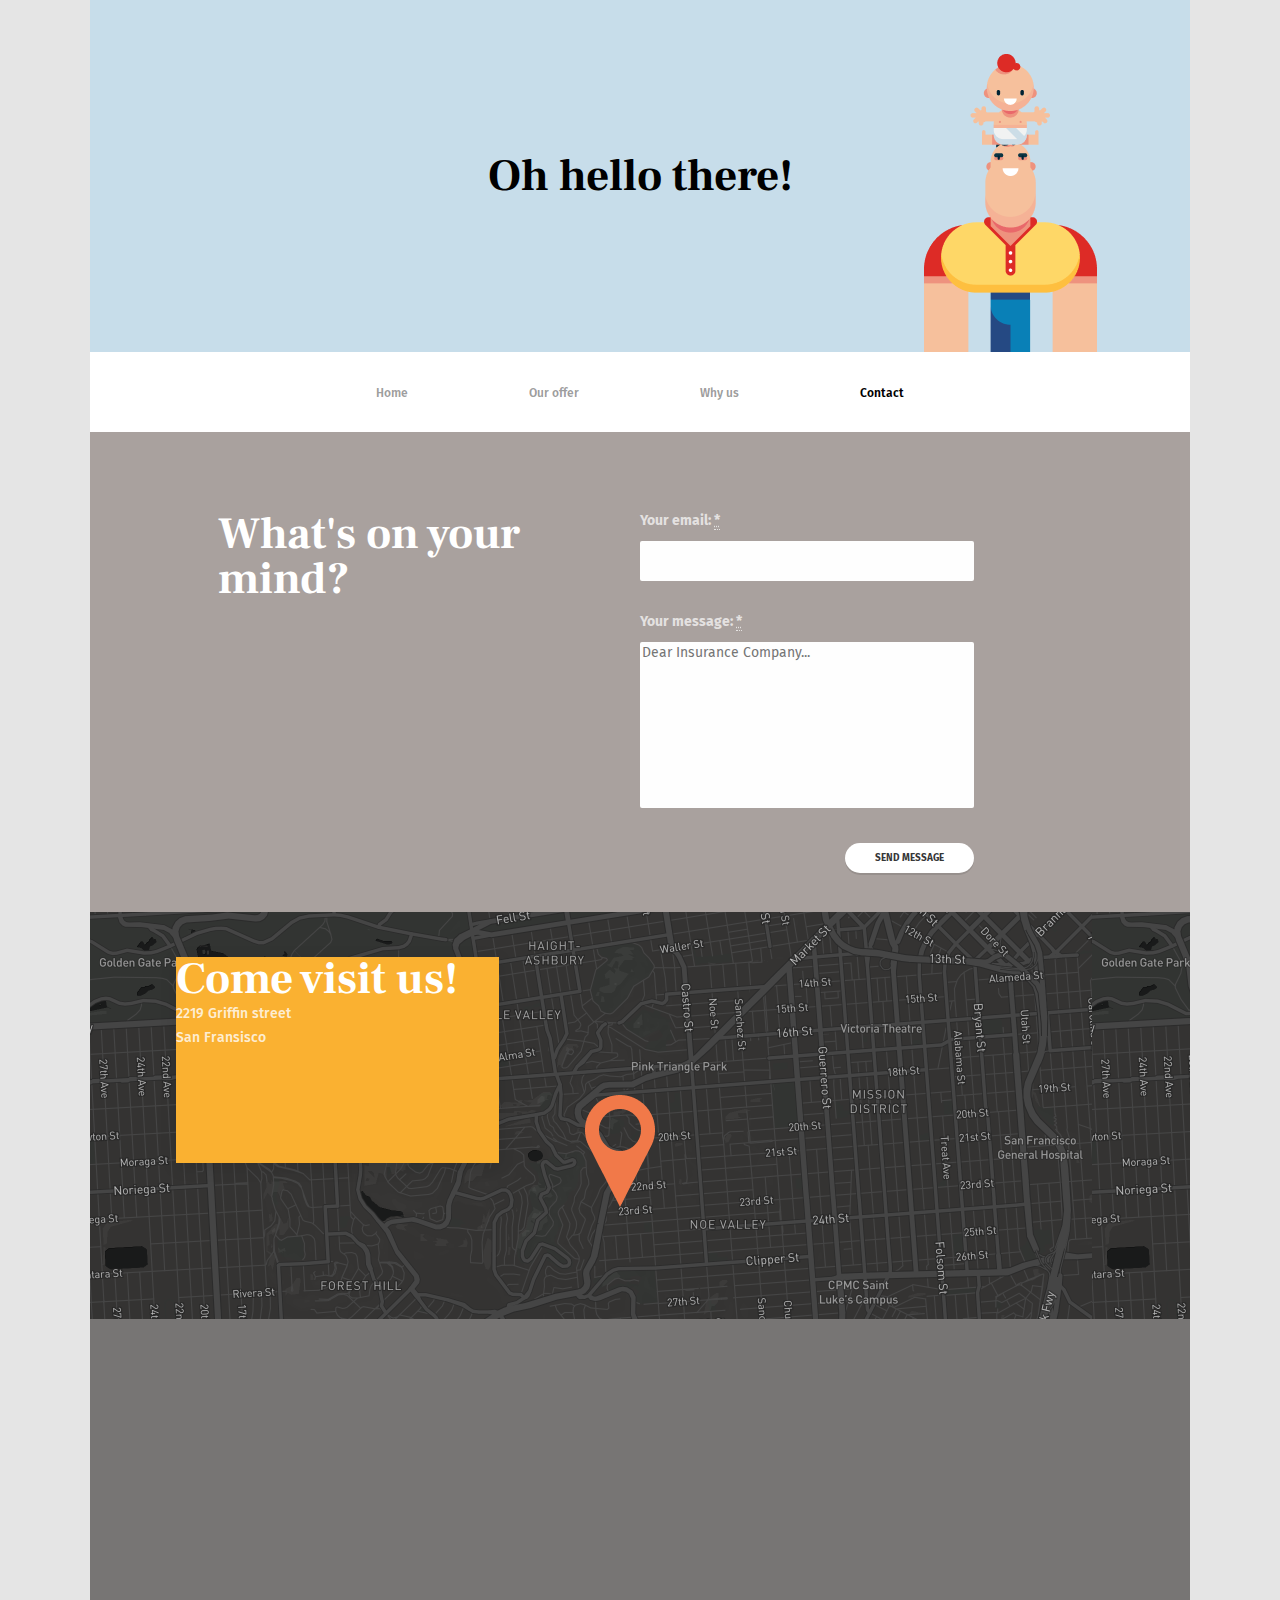
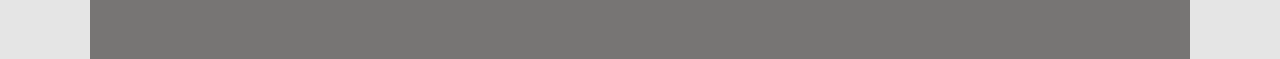
<file: insurance-grid/contact.html>
<!DOCTYPE html>
<html lang="en">
<head>
    <meta charset="UTF-8">
    <meta name="viewport" content="width=device-width, initial-scale=1.0">
    <link rel="stylesheet" href="style.css">
    <title>Contact</title>
</head>
<body>
    <div class="body-container">

        <header>
            
<!-- ------------------------------- header -------------------------------- -->

        <div class="contact-hero">
            <h1>Oh hello there!</h1>
        </div>

<!-- --------------------------------- nav --------------------------------- -->
        <div class="contact-nav">
            <nav class="main-nav"> <!-- additional class to be able to target in contact page and set bg to white -->
                <div class="main-nav-container">
                    <ul class="nav-items">
                        <li class="nav-item"><a href="#" class="nav-menu-item">Home</a></li>
                        <li class="nav-item"><a href="#" class="nav-menu-item">Our offer</a></li>
                        <li class="nav-item"><a href="#" class="nav-menu-item">Why us</a></li>
                        <li class="nav-item nav-selected"><a href="#" class="nav-menu-item">Contact</a></li>
                    </ul>
                </div> 
            </nav>
        </div>

        </header>

        <main>

            <section class="form-section">
                <div class="form-section-wrapper">
                    <div class="form-left">
                        <h1>What's on your<br>mind?</h1>
                    </div>
                    <div class="form-right">
                        <div class="forms-wrapper">
                            <form class="contact-us">
                                <div class=email-form>
                                    <label class="label-text" for="user_email">Your email: <abbr title="required">*</abbr></label> <!-- I added these since it should be required -->
                                    <br>
                                    <input id="user_email" type="email" name="user_email">
                                </div>
                                <div class="message-form">
                                    <label class="label-text" for="user_message">Your message: <abbr title="required">*</abbr></label>
                                    <br>
                                    <textarea id="user_message" type="user_message" name="user_message" placeholder="Dear Insurance Company..."></textarea>
                                </div>
                                <a href="#" class="button button-small">send message</a>
                            </form>
                        </div>
                    </div>
                </div>
            </section>
        </main>

        <footer>
            <section class="map">
                <div class="map-wrapper">
                    <div class="map-box">
                        <h1>Come visit us!</h1>
                        <address>2219 Griffin street<br>
                        San Fransisco</address>
                    </div>
                    <img class="needle" src="./img/needle.png" alt="">
                </div>

            </section>
            <div class="empty-footer">

            </div>
        </footer>



    </div>
    
</body>
</html>
</file>
<file: chuck-norris-ajax/style.css>
/* -------------------------------------------------------------------------- */
/*                                 initialize                                 */
/* -------------------------------------------------------------------------- */

/* ------------------------------ import fonts ------------------------------ */

@import url('https://fonts.googleapis.com/css2?family=Roboto+Condensed:ital,wght@0,300;0,400;0,700;1,300&display=swap');

:root {

/* ---------------------------- set up variables ---------------------------- */

/* ---------------------------------- fonts --------------------------------- */

    --fontsans: 'Roboto Condensed', sans-serif;

/* --------------------------------- colors --------------------------------- */

    --white:    #fefeff;
    --cream:    #fff8f3;
    --peach:    #f8e7e1;
    --coral:    #f4d4c9;

    --lightsky: #c5e6f6;
    --turquise: #31b4ba;
    --deepsky:  #51a3d1;
    --midnight: #1f426a;

    --yellow:   #fab14f;
    --orange:   #e8604d;
    --red:      #e33e4b;

}

/* -------------------------------- css reset ------------------------------- */

*,
*::before,
*::after {
    box-sizing: border-box;
    margin: 0;
    padding: 0;
}

/* -------------------------------- animation ------------------------------- */

.cardAnimation {
    -webkit-animation-name: cardAnimation;
    animation-name: cardAnimation;
    -webkit-animation-duration: .5s;
    animation-duration: .5s;
}

@keyframes cardAnimation {
    0% {
        -webkit-transform: scale(0, 0);
        transform: scale(0, 0);
    }

    20% {
        -webkit-transform: scale(1.22, 1.22);
        transform: scale(1.22, 1.22);
    }

    100% {
        -webkit-transform: scale(1, 1);
        transform: scale(1, 1);
    }
}

/* ------------------------------- actual css ------------------------------- */

body {
    font-family: var(--fontsans);
    background-color: var(--white);
    display: flex;
    justify-content: center;
    color: var(--midnight);
}

h1 {

    font-size: 2.5rem;
    display: inline;
    font-weight: 700;
    letter-spacing: -.1rem;
}

ul {
    list-style-type: none;
}

.text-gradient-1 {
    background-clip: text;
    -webkit-background-clip: text;
    -webkit-text-fill-color: transparent;
    -moz-background-clip: text;
    -moz-text-fill-color: transparent;
    background-image: linear-gradient(45deg, var(--red), var(--yellow));
    background-color: var(--midnight);
    background-size: 100%;
    background-repeat: repeat;
}

.wrapper {
    margin-top: 4rem;
    display: flex;
    justify-content: center;
    min-width: 45vw;
    max-width: 45vw;
}

.container {
    width: 100%;
}

.form-input {
    display: flex;
    flex-direction: column;
}

.btn {
    font-family: var(--fontsans);
    color: white;
    background-color: var(--midnight);
    font-size: 1.4rem;;
    border: none;
    cursor: pointer;
    border-radius: .5rem;
    margin-top: .8rem;
    margin-left: .2rem;
    margin-right: .2rem;
    padding: .4rem;
    transition: transform 250ms ease-in-out;
    opacity: 90%;
    -webkit-appearance: none;
    -moz-appearance: none;
}

.btn:hover {
    opacity: 100%;
}

.btn:active {
    outline: none;
    transform: scale(.98);
    opacity: 100%;
}

.btn:focus {
    outline: none;
}

.cards {
    margin-top: 1rem;
    padding: .4rem;
    display: flex;
    max-width: 100%;
    flex-direction: column-reverse;
    justify-content: space-evenly;
    flex-wrap: wrap-reverse;
}

.card {
    margin-top: 1rem;
    border-radius: 2%;
    display: flex;
    flex-direction: row;
    width: 100%;
    box-shadow: 1px 1px 10px var(--coral);
}

.cn-quote {
    padding: 1rem;
}
</file>
<file: corona-tracker/style.css>
/* ------------------------------ import fonts ------------------------------ */

@import url('https://fonts.googleapis.com/css2?family=Arimo:ital,wght@0,400;0,500;0,600;0,700;1,400;1,500;1,600;1,700&display=swap');

:root {

/* ---------------------------------- fonts --------------------------------- */

    --fontsans: 'Arimo', sans-serif;
 
/* --------------------------------- colors --------------------------------- */
 
/* ------------------------------- background       */

    --bg-dark:              #c6dee5;
    --bg-mid:               #e0ebee;
    --bg-light:             #e5f6f3;

/* --------------------------------- primary        */
    
    --interface-dark:       #e8f1f0;
    --interface-dark-50:    rgba(232, 241, 240, .5);
    --interface-light:      #f4f8f4;
    --white:                #fcfcf6;
    --dark:                 #454d63;
    --blue:                 #4591dc;
    --subtle-warm:          #f3f2ee;
    --subtle-cold:          #b4c0d9;

/* ---------------------------------- reds          */

    --red-dark:             #d24e63;
    --red-mid:              #e86c7e;
    --red-light:            #e98893;

/* --------------------------------- yellows        */

    --yellow-dark:          #fd9a4d;
    --yellow-mid:           #ffb94d;
    --yellow-light:         #ffca4c;

/* --------------------------------- greens         */

    --green-dark:           #478965;
    --green-mid:            #57a682;
    --green-light:          #73bf7c;

/* --------------------------------- purples        */
 
    --purple-dark:          #d17bcf;
    --purple-mid:           #d096e1;
    --purple-light:         #c8b2f9;

}

/* ---------------------------- framework classes --------------------------- */

.br-20 {
    border-radius: 20px;
}

.m-lr-1 {
    margin-left: 1rem;
    margin-right: 1rem;
}

.m-tb-1 {
    margin-top: 1rem;
    margin-bottom: 1rem;
}

.m-t-1 {
    margin-top: 1rem;
}

.m-b-1 {
    margin-bottom: 1rem;
}

.transition-all {
    transition: all .5s ease-in;
}

.bs-sm-02 {
    box-shadow: 0 4px 6px 0 var(--interface-dark);
}

.tooltip-em, .sub-text-em {
    font-weight: 700;
}

.sc {
    text-transform: uppercase;
    font-size: .6rem;
    border-bottom: solid 1px var(--dark);
    margin-bottom: .4rem;
}

/* -------------------------------- css reset ------------------------------- */

*,
*::before,
*::after{
    box-sizing: border-box;
    margin: 0;
    padding: 0;
}

/* ------------------------------- actual css ------------------------------- */

body{
    font-family: var(--fontsans);
    color: var(--dark);
    background: linear-gradient(45deg, var(--bg-light), var(--bg-dark));
    background-attachment: fixed;
}

.wrapper {
    width: 100vw;
    height: 100vh;
    display: flex;
    justify-content: center;
}

.container {
    margin-top: 3rem;
    width: 80%;
    height: 70%;
}

.title {
    font-size: 2rem;
    color: var(--bg-dark);
    background-color: var(--interface-dark-50);
    padding: .8rem;
    border-radius: 20px;
}

.dashboard {
    display: flex;
    flex-direction: row;
    margin-top: 1rem;
    width: 100%;
    height: 100%;
    background-color: var(--interface-dark-50);
}

.dashboard-left {
    flex-basis: 0%;
}

.dashboard-main {
    background-color: var(--interface-light);
    flex-basis: 100%;
    display: flex;
    flex-direction: column;
    justify-content: space-between;
}

.dashboard-main-title {
    background-color: var(--white);
    display: flex;
    flex-direction: column;
    justify-content: center;
    height: 5%;
}

.dashboard-h2 {
    font-size: 1rem;
    color: var(--blue);
    margin-left: 1rem;
}

.dashboard-main-content {
    display: flex;
    flex-direction: column;
    align-items: center;
    background-color: var(--white);
    height: 95%;
}

.spinner {
    display: block;
    padding-top: 5rem;
    opacity: .3;
}

.dashboard-main-content-header {
    width: 95%;
    color: var(--dark);
}

/* ---------------------------------- graph --------------------------------- */

.dashboard-main-content-graph-container {
    display: flex;
    flex-direction: column;
    align-items: center;
    height: 60%;
    width: 95%;
}

.dashboard-main-content-graph-container-top {
    display: flex;
    flex-direction: row;
    justify-content: space-between;
    height: 90%;
    width: 100%;
}

.graph-column-bg {
    display: flex;
    flex-direction: row;
    height: 100%;
    flex-grow: 1;
}

.graph {
    height: 100%;
    width: 100%;
    display: flex;
    flex-direction: row;
    align-items: flex-end;
}

.graph-column {
    width: 100%;
    background-color: var(--yellow-light);
}

/* --------------------------------- tooltip -------------------------------- */

.graph:hover {
    background-color: var(--bg-light);
}

.graph:hover .graph-column {
    background-color: var(--yellow-dark);
}

.graph:hover .tooltip-container {
    display: grid;
}

.tooltip-container {
    display: none;
    grid-template-columns: 1fr 2fr;
    grid-template-rows: 1fr;
    grid-column-gap: 0px;
    grid-row-gap: 0px;
    cursor: default;
    border: 2px solid var(--red-dark);
    width: 16rem;
    height: 4rem;
    padding: 0.5rem;
    background-color: var(--interface-dark-50);
    border-radius: 8px;
    position: absolute;
    top: 40%;
    z-index: 999;
}

.graph-tooltip {
    display: block;
    font-size: 0.8rem;
    font-weight: 400;
    color: var(--dark);
}

.dashboard-main-content-graph-container-bottom {
    height: 10%;
    width: 100%;
}

/* ------------------------------ sub-container ----------------------------- */

.dashboard-main-content-sub-container {
    display: flex;
    flex-direction: column;
    align-items: center;
    height: 30%;
    width: 95%;
}

.dashboard-sub-container {
    height: 90%;
    width: 100%;
    display: grid;
    grid-template-columns: 1fr 1fr;
    grid-template-rows: 1fr 1fr;
    gap: 0px 0px;
    grid-template-areas:
      "one three"
      "two four";
}

.container-sub {
    display: flex;
    align-items: center;
}

.sub-text {
    font-size: 1.1rem;
    letter-spacing: -1px;
}

.sub-text-one {
    border-left: solid 3px var(--green-light);
}

.sub-text-two {
    border-left: solid 3px var(--purple-light);
}

.sub-text-three {
    border-right: solid 3px var(--red-light)
}

.sub-text-four {
    border-right: solid 3px var(--yellow-light)
}

.sub-text-left {
    margin-left: 1rem;
    padding-left: .5rem;
}

.sub-text-right {
    margin-right: 1rem;
    padding-right: .5rem;
}

.container-sub-one {
    grid-area: one;
}

.container-sub-two {
    grid-area: two;
}

.container-sub-three {
    grid-area: three;
    justify-self: flex-end;
}

.container-sub-four {
    grid-area: four;
    justify-self: flex-end;
}

/* --------------------------------- footer --------------------------------- */

.dashboard-main-footer {
    background-color: var(--white);
/*     height: 30%; */
}

.dashboard-right {
    flex-basis: 20%;
}

.div-test {
    height: 3rem;
    display: flex;
    flex-direction: row;
    justify-content: space-around;
    background-color: var(--red-light);
}

.div-test-bar {
    flex-grow: 1;
    background-color: var(--green-light);
    margin-left: 0.1rem;
}

/* ----------------------------- responsiveness ----------------------------- */

@media screen and (max-width: 1140px) {
    .sub-text {
        font-size: .8rem;
        letter-spacing: 0px;
    }
    .dashboard-main-content-graph-container {
        display: flex;
        flex-direction: column;
        align-items: center;
        height: 50%;
        width: 95%;
    }

    .dashboard-main-content-sub-container {
        display: flex;
        flex-direction: column;
        align-items: center;
        height: 50%;
        width: 95%;
    }

    .tooltip-container {
        left: 5%;
    }
}

@media screen and (max-width: 940px) {
    .dashboard-sub-container {
        height: 100%;
        display: grid;
        grid-template-columns: 1fr;
        grid-template-rows: 1fr 1fr 1fr 1fr;
        gap: 0px 0px;
        grid-template-areas:
          "one"
          "two"
          "three"
          "four";
    }

    .dashboard-main-content {
        height: 100%;
    }

/*     .dashboard-main-content-graph-container {
        display: flex;
        flex-direction: column;
        align-items: center;
        height: 50%;
        width: 95%;
    }

    .dashboard-main-content-sub-container {
        display: flex;
        flex-direction: column;
        align-items: center;
        height: 50%;
        width: 95%;
    } */


    .container {
        margin-top: 3rem;
        width: 90%;
        height: 100%;
    }

    .wrapper {
        width: 100vw;
        height: 100vh;
        display: flex;
        justify-content: center;
    }
}
</file>
<file: cute-animals-generator/style.css>
/* -------------------------------------------------------------------------- */
/*                                 initialize                                 */
/* -------------------------------------------------------------------------- */

/* ------------------------------ import fonts ------------------------------ */

@import url('https://fonts.googleapis.com/css2?family=Roboto+Condensed:ital,wght@0,300;0,400;0,700;1,300&display=swap');

:root {

/* ---------------------------- set up variables ---------------------------- */

/* ---------------------------------- fonts --------------------------------- */

    --fontsans: 'Roboto Condensed', sans-serif;

/* --------------------------------- colors --------------------------------- */

    --white:    #fefeff;
    --cream:    #fff8f3;
    --peach:    #f8e7e1;
    --coral:    #f4d4c9;

    --lightsky: #c5e6f6;
    --turquise: #31b4ba;
    --deepsky:  #51a3d1;
    --midnight: #1f426a;

    --yellow:   #fab14f;
    --orange:   #e8604d;
    --red:      #e33e4b;

}

/* -------------------------------- css reset ------------------------------- */

*,
*::before,
*::after {
    box-sizing: border-box;
    margin: 0;
    padding: 0;
}

/* -------------------------------------------------------------------------- */
/*                                  animation                                 */
/* -------------------------------------------------------------------------- */

/* ---------------------- animate the cards when added ---------------------- */

.cardAnimation {
    -webkit-animation-name: cardAnimation;
    animation-name: cardAnimation;
    -webkit-animation-duration: .5s;
    animation-duration: .5s;
}

@keyframes cardAnimation {
    0% {
        -webkit-transform: scale(0, 0);
        transform: scale(0, 0);
    }

    20% {
        -webkit-transform: scale(1.22, 1.22);
        transform: scale(1.22, 1.22);
    }

    100% {
        -webkit-transform: scale(1, 1);
        transform: scale(1, 1);
    }
}

/* -------------------------------------------------------------------------- */
/*                                 actual css                                 */
/* -------------------------------------------------------------------------- */

/* ------------------------ classes for random colors ----------------------- */

.lightsky {
    background-color: var(--lightsky);
}

.turquise {
    background-color: var(--turquise);
}

.yellow {
    background-color: var(--yellow);
}

.orange {
    background-color: var(--orange);
}

/* ------------------- classes for random animal pictures ------------------- */

.animal-1 {
    background-image: url(./img/1.PNG);
}

.animal-2 {
    background-image: url(./img/2.PNG);
}

.animal-3 {
    background-image: url(./img/3.PNG);
}

.animal-4 {
    background-image: url(./img/4.PNG);
}

.animal-5 {
    background-image: url(./img/5.PNG);
}

.animal-6 {
    background-image: url(./img/6.PNG);
}

/* ------------------------------- static css ------------------------------- */

/* ---------------------------- faux loading bar ---------------------------- */

.progress-bar-bg {
    display: none;
    margin-top: 1rem;
    border: 1px solid var(--midnight);
    border-radius: 1rem;
}

.progress-bar {
    height: .3rem;
    width: 1%;
    background-color: var(--midnight);
    border-radius: 1rem 0 0 1rem;
}

body {
    background-color: var(--cream);
    display: flex;
    justify-content: center;
    color: var(--midnight);
}

h1 {
    font-family: var(--fontsans);
    font-size: 3.5rem;
    display: inline;
    font-weight: 700;
    letter-spacing: -.1rem;
}

.checked {
    background-image: url(./img/check-circle-solid.svg);
    background-repeat: no-repeat;
    background-size: 1.5rem;
    background-position-y: center;
    background-position-x: right;
    background-origin: content-box;
}

.unchecked {
    background-image: url(./img/times-circle-solid.svg);
    background-repeat: no-repeat;
    background-size: 1.5rem;
    background-position-y: center;
    background-position-x: right;
    background-origin: content-box;
}

.form-title {
    font-family: var(--fontsans);
    font-weight: 700;
    color: var(--red);
    position: relative;
    width: fit-content;
    top: .8rem;
    padding: .3rem;
    border-radius: .2rem;
    background-color: var(--peach);
    opacity: 80%;
    transform: rotate(357deg);
}

.text-gradient-1 {
    background-clip: text;
    -webkit-background-clip: text;
    -webkit-text-fill-color: transparent;
    -moz-background-clip: text;
    -moz-text-fill-color: transparent;
    background-image: linear-gradient(45deg, var(--red), var(--deepsky));
    background-color: var(--midnight);
    background-size: 100%;
    background-repeat: repeat;
}

.wrapper {
    margin-top: 2rem;
    display: flex;
    justify-content: center;
    min-width: 45vw;
    max-width: 45vw;
}

.container {
    width: 100%;
}

.form-input {
    display: flex;
    flex-direction: column;
}

.text {
    font-family: var(--fontsans);
    font-size: 1.4rem;;
    border: none;
    border-radius: .5rem;
    margin: .2rem;;
    padding: .4rem;
    box-shadow: 1px 1px 3px var(--coral);
}

.text::placeholder {
    opacity: 30%;
}

.btn {
    font-family: var(--fontsans);
    color: white;
    background-color: var(--midnight);
    font-size: 1.4rem;;
    border: none;
    cursor: pointer;
    border-radius: .5rem;
    margin-top: .8rem;
    margin-left: .2rem;
    margin-right: .2rem;
    padding: .4rem;
    transition: transform 250ms ease-in-out;
    opacity: 90%;
    -webkit-appearance: none;
    -moz-appearance: none;
}

.btn:hover {
    opacity: 100%;
}

.btn:active {
    outline: none;
    transform: scale(.98);
    opacity: 100%;
}

.btn:focus {
    outline: none;
}

.btn:disabled {
    opacity: 40%;
    cursor: not-allowed;
}

.cards {
    margin-top: 1rem;
    padding: .4rem;
    display: flex;
    max-width: 100%;
    flex-direction: row-reverse;
    justify-content: space-evenly;
    flex-wrap: wrap-reverse;
}

.card {
    margin: 1rem;
    border-radius: 10%;
    display: flex;
    flex-direction: column;
    height: 300px;
    width: 180px;
    box-shadow: 1px 1px 10px var(--coral);
}

.card-top-container {
    border-top-left-radius: 10%;
    border-top-right-radius: 10%;
    height: 40%;
    display: flex;
    flex-direction: column;
    background-color: var(--white);
    
}

.card-top {
    border-top-left-radius: 10%;
    border-top-right-radius: 10%;
    height: 100%;
/*     background-image: url(./img/1.PNG); */
    background-size: contain;
    background-position-x: center;
/*     background-color: var(--lightsky); */
    border-bottom-left-radius: 30%;
}

.card-bottom-container {
    border-bottom-left-radius: 10%;
    border-bottom-right-radius: 10%;
    height: 60%;
    display: flex;
    flex-direction: column;
/*     background-color: var(--lightsky); */
    
}

.card-bottom {
    border-bottom-left-radius: 10%;
    border-bottom-right-radius: 10%;
    height: 100%;
    background-color: var(--white);
    border-top-right-radius: 30%;
    overflow-wrap: break-word;
    overflow: hidden;
}

.card-bottom-content {
    margin-top: .5rem;
    padding: 1rem;
    font-family: var(--fontsans);
    line-height: 1.1rem;
    color: var(--deepsky);
}

.card-title {
    margin-bottom: .3rem;
    font-weight: 400;
}

.card-bottom-content .card-name {
    color: var(--white);
    background-color: var(--yellow);
}

.card-bottom-content .card-color {
    color: var(--white);
    background-color: var(--turquise);
}

.card-catchphrase-p {
    margin-top: .3rem;
    line-height: .9rem;
}

.card-bottom-content .card-catchphrase {
    font-size: 0.75rem;
    font-style: italic;
    font-weight: 300;
    color: var(--white);
    background-color: var(--orange);
}

/* -------------------------------------------------------------------------- */
/*                               responsiveness                               */
/* -------------------------------------------------------------------------- */

@media only screen and (max-width: 1120px) {

    /* most of responsiveness is handled automatically due to flexbox */

    .title-graphics {
        display: flex;
        justify-content: center;
    }

    h1 {
        font-family: var(--fontsans);
        font-size: 2rem;
    }

}
</file>
<file: himehimecss/himehime.css>
/* -------------------------------------------------------------------------- */
/*                                HIME HIME CSS                               */
/* -------------------------------------------------------------------------- */

/* ------------------------------ import fonts ------------------------------ */

/* @import url('https://fonts.googleapis.com/css2?family=Fira+Sans+Condensed:ital,wght@0,100;0,200;0,300;0,400;0,500;0,600;0,700;0,800;0,900;1,100;1,200;1,300;1,400;1,500;1,600;1,700;1,800;1,900&display=swap'); */

@import url('https://fonts.googleapis.com/css2?family=IBM+Plex+Sans+Condensed:ital,wght@0,100;0,200;0,300;0,400;0,500;0,600;0,700;1,100;1,200;1,300;1,400;1,500;1,600;1,700&display=swap');

/* @import url('https://fonts.googleapis.com/css2?family=Fira+Code&display=swap'); */

@import url('https://fonts.googleapis.com/css2?family=IBM+Plex+Mono&display=swap');

:root {
 
/* -------------------------------------------------------------------------- */
/*                                   COLORS                                   */
/* -------------------------------------------------------------------------- */
 
/* ------------------------------- background       */
 
    --bg-dark:          #edf8fc;
    --bg-mid:           #f0fbff;
    --bg-light:         #f7fdff;
    --bg-blue:          #b0e0e4;
    --bg-purple:        #dfdef9;
    --bg-red:           #eaccd4;
    --bg-yellow:        #f5e5bc;
    --bg-green:         #c0e0ca;

/* --------------------------------- primary        */
 
    --interface-dark:   #e8f1f4;
    --interface-light:  #f8fbf8;
    --interface-d-64:   rgba(232, 241, 244, 0.88);
    --interface-l-64:   rgba(248, 251, 248, 0.88);
    --dark:             #454d63;
    --dark-16:          rgba(69, 77, 99, 0.16);
    --dark-32:          rgba(69, 77, 99, 0.32);
    --dark-64:          rgba(69, 77, 99, 0.64);
    --black:            #1e222b;
    --subtle-warm:      #f3f2ee;
    --subtle-cold:      #b4c0d9;

/* --------------------------------- blues          */
 
    --blue-dark:        #397aab;
    --blue-mid:         #4d92d7;
    --blue-light:       #49b6cb;

/* --------------------------------- purples        */
 
    --purple-dark:      #d17bcf;
    --purple-mid:       #d096e1;
    --purple-light:     #c8b2f9;
 
/* ---------------------------------- reds          */
 
    --red-dark:         #d24e63;
    --red-mid:          #e86c7e;
    --red-light:        #e98893;
 
/* --------------------------------- yellows        */
 
    --yellow-dark:      #fd9a4d;
    --yellow-mid:       #ffb94d;
    --yellow-light:     #ffca4c;
 
/* --------------------------------- greens         */
 
    --green-dark:       #478965;
    --green-mid:        #57a682;
    --green-light:      #73bf7c;
 
}

/* -------------------------------------------------------------------------- */
/*                          RESET AND LOW SPECIFICITY                         */
/* -------------------------------------------------------------------------- */

*,
*::before,
*::after{
    box-sizing: border-box;
    margin: 0;
    padding: 0;
}

html {
    font-size: 62.5%;
}

body {
    font-size: 1.4em;
    line-height: 1.5;
    font-weight: 400;
    font-family: 'IBM Plex Sans Condensed', sans-serif;
    background-color: var(--bg-red);
}

/* -------------------------------------------------------------------------- */
/*                                    GRID                                    */
/* -------------------------------------------------------------------------- */

.row+*,.row-full+* {
    margin-top: 1rem;
}

.row, .row-full {
    margin-left:auto;
    margin-right:auto;
    display:flex;
    flex-direction:row;
    flex:0 1 auto;
    flex-wrap:wrap;
    -moz-box-sizing:border-box;
    box-sizing:border-box;
}

.row-full {
    width: 100%;
}

.row-align-left {
    justify-content:flex-start;
}

.row-align-center {
    justify-content:center;
}

.row-align-right {
    justify-content:flex-end;
}

.row .row {
    padding: 0;
    width: 100%
}

.row .row [class^=grid]:first-child{
    padding-left:0
}

.row .row [class^=grid]:only-child{
    padding:0
}

.row .row [class^=grid]:last-child{
    padding-right:0
}

.grid,.grid-1,.grid-10,.grid-11,.grid-12,.grid-2,.grid-3,.grid-4,.grid-5,.grid-6,.grid-7,.grid-8,.grid-9 {
    width:100%;
    -moz-box-sizing:border-box;
    box-sizing:border-box;
}

/* -------------------------- mobile grid overrides ------------------------- */

.grid-1-mobile, .grid-2-mobile, .grid-3-mobile, .grid-4-mobile, .grid-5-mobile, .grid-6-mobile{
    padding: 0 6px;
}

.grid-1-mobile{
    flex-basis: 16.66667%;
}
.grid-2-mobile{
    flex-basis:33.33333%;
}
.grid-3-mobile{
    flex-basis:50%;
}
.grid-4-mobile{
    flex-basis:66.66667%;
}
.grid-5-mobile{
    flex-basis:83.33333%
}
.grid-6-mobile{
    flex-basis:100%
}

/* --------------------------- mobile grid offsets -------------------------- */

.grid-1-mobile-offset {
    margin-left: 16.66667%;
}

.grid-2-mobile-offset {
    margin-left: 33.33333%;
}

.grid-3-mobile-offset {
    margin-left: 50%;
}

.grid-4-mobile-offset {
    margin-left: 66.66667%;
}

.grid-5-mobile-offset {
    margin-left: 83.33333%;
}

/* --------------------------------- +768px --------------------------------- */

@media (min-width:768px) {

    .grid-1-mobile, .grid-2-mobile, .grid-3-mobile, .grid-4-mobile, .grid-5-mobile, .grid-6-mobile{
        padding: 0 0;
    }

    .grid-1-mobile-offset, .grid-2-mobile-offset, .grid-3-mobile-offset, .grid-4-mobile-offset, .grid-5-mobile-offset, .grid-6-mobile-offset {
        margin-left: 0;;
    }
    
    .row {
        width: 768px;
    }
    .grid,.grid-1,.grid-2,.grid-3,.grid-4,.grid-5,.grid-6,.grid-7,.grid-8,.grid-9,.grid-10,.grid-11,.grid-12 {
        padding: 0 12px;
    }

/* ---------------- MAYBE SET THE PADDING TO THE ROW INSTEAD ---------------- */

    .grid {
        flex:1 1 0%
    }
    .grid-1{
        flex-basis:8.33333%;
        max-width:8.33333%
    }
    .grid-2{
        flex-basis:16.66667%;
        max-width:16.66667%
    }
    .grid-3{
        flex-basis:25%;
        max-width:25%
    }
    .grid-4{
        flex-basis:33.33333%;
        max-width:33.33333%
    }
    .grid-5{
        flex-basis:41.66667%;
        max-width:41.66667%
    }
    .grid-6{
        flex-basis:50%;
        max-width:50%
    }
    .grid-7{
        flex-basis:58.33333%;
        max-width:58.33333%
    }
    .grid-8{
        flex-basis:66.66667%;
        max-width:66.66667%
    }
    .grid-9{
        flex-basis:75%;
        max-width:75%
    }
    .grid-10{
        flex-basis:83.33333%;
        max-width:83.33333%
    }
    .grid-11{
        flex-basis:91.66667%;
        max-width:91.66667%
    }
    .grid-12{
        flex-basis:100%;
        max-width:100%
    }

/* --------------------------------- offsets -------------------------------- */

    .grid-offset-1{
        margin-left:8.33333%
    }
    .grid-offset-2{
        margin-left:16.66667%
    }
    .grid-offset-3{
        margin-left:25%
    }
    .grid-offset-4{
        margin-left:33.33333%
    }
    .grid-offset-5{
        margin-left:41.66667%
    }
    .grid-offset-6{
        margin-left:50%
    }
    .grid-offset-7{
        margin-left:58.33333%
    }
    .grid-offset-8{
        margin-left:66.66667%
    }
    .grid-offset-9{
        margin-left:75%
    }
    .grid-offset-10{
        margin-left:83.33333%
    }
    .grid-offset-11{
        margin-left:91.66667%
    }
}

/* --------------------------------- +960px --------------------------------- */

@media (min-width:960px){
    .row{
        width:960px
    }
    .grid,.grid-1,.grid-10,.grid-11,.grid-12,.grid-2,.grid-3,.grid-4,.grid-5,.grid-6,.grid-7,.grid-8,.grid-9{
        padding:0 16px
    }
}

/* --------------------------------- +1200px -------------------------------- */

@media (min-width:1200px){
    .row{
        width:1200px
    }
    .grid,.grid-1,.grid-10,.grid-11,.grid-12,.grid-2,.grid-3,.grid-4,.grid-5,.grid-6,.grid-7,.grid-8,.grid-9{
        padding:0 20px
    }
}

/* -------------------------------------------------------------------------- */
/*                                 TYPOGRAPHY                                 */
/* -------------------------------------------------------------------------- */

h1, h2, h3, h4, h5, h5, h6 {
    font-weight: 300;
    margin-top: .4rem;
    margin-bottom: .6rem;
}

h1 {
    font-size: 4.8rem;
    letter-spacing: -.2rem;
}

h2 {
    font-size: 3.6rem;
    letter-spacing: -.15rem;
}

h3 {
    font-size: 3.2rem;
    letter-spacing: -.1rem;
}

h4 {
    font-size: 2.8rem;
    letter-spacing: -0.08rem;
}

h5 {
    font-size: 2.2rem;
    letter-spacing: -.05rem;
}

h6 {
    font-size: 1.8rem;
    letter-spacing: -.024rem;
}

p {
    margin-top: 0;
    font-weight: 400;
}

.hh-ac-4 {
    text-transform: uppercase;
    font-size: 1.3rem;
    font-weight: 400;
    letter-spacing: 0rem;
    background-color: var(--interface-l-64);
    padding: 1rem;
}

/* -------------------------------------------------------------------------- */
/*                                    LINKS                                   */
/* -------------------------------------------------------------------------- */

a {
    color: var(--blue-mid); }
a:hover {
    color: var(--blue-dark); }

/* -------------------------------------------------------------------------- */
/*                                  UTILITIES                                 */
/* -------------------------------------------------------------------------- */

hr {
    margin-top: 2.4rem;
    margin-bottom: 3.6rem;
    border-width: 0;
    border-top: 1px solid var(--dark);
    opacity: 16%;
}

.center-xy {
    display: grid;
    place-items: center;
    text-align: center;
}

.full-width {
    width: 100%;
}

.full-vh {
    height: 100vh;
}

.max-full-width {
    max-width: 100%;
}

.block {
    background-color: var(--interface-l-64);
    color: var(--dark);
    display: block;
}

.container-80 {
    background-color: var(--interface-light);
    width: 80vw;
    margin: auto;
    border-radius: 5px;
}

/* -------------------------------------------------------------------------- */
/*                                   COLORS                                   */
/* -------------------------------------------------------------------------- */

/* -------------------------------------------------------------------------- */
/*                              BACKGROUND COLORS                             */
/* -------------------------------------------------------------------------- */

.if-white-64 {
    background-color: var(--interface-l-64);
}

.if-white {
    background-color: var(--interface-light);
}

.bg-blur-6 {
    -webkit-backdrop-filter: blur(6px);
    backdrop-filter: blur(6px);
}

.bg-blur-12 {
    -webkit-backdrop-filter: blur(12px);
    backdrop-filter: blur(12px);
}

/* -------------------------------------------------------------------------- */
/*                             MARGIN PADDING ETC                             */
/* -------------------------------------------------------------------------- */

/* --------------------------------- margin --------------------------------- */

.m-2 {
    margin: 2rem;
}

.mt-1 {
    margin-top: 1rem;
}

.mt-2 {
    margin-top: 2rem;
}

.ml-1 {
    margin-left: 1rem;
}

.mr-1 {
    margin-right: 1rem;
}

.mr-24p {
    margin-right: 24%;
}

/* --------------------------------- padding -------------------------------- */

.p-1 {
    padding: 1rem;
}

.p-2 {
    padding: 2rem;
}

/* ------------------------------ border-radius ----------------------------- */

.br-10 {
    border-radius: 10px;
}

/* -------------------------------------------------------------------------- */
/*                                   SHADOWS                                  */
/* -------------------------------------------------------------------------- */

.big-shadow {
    box-shadow:
    0 4px 5px -10px rgba(30, 34, 43, 0.08),
    0 12px 11px -10px rgba(30, 34, 43, 0.058),
    0 30px 21px -10px rgba(30, 34, 43, 0.051),
    0 100px 70px -10px rgba(30, 34, 43, 0.041);
}

.small-shadow {
    box-shadow:
    0 0.5px 1.6px -3px rgba(30, 34, 43, 0.073),
    0 1.8px 3.5px -3px rgba(30, 34, 43, 0.081),
    0 8px 10px -3px rgba(30, 34, 43, 0.08);
}

/* -------------------------------------------------------------------------- */
/*                              BUTTONS AND LINKS                             */
/* -------------------------------------------------------------------------- */

.a-sub {
    text-decoration: none;
    color: inherit;
}

.a-sub:hover {
    text-decoration: underline;
    color: var(--blue-dark);
}

button,
.button,
[type="button"],
[type="reset"],
[type="submit"] {
    margin: 1.4rem 0;
    padding: 1rem 1.8rem;
    color: var(--interface-light);
    background: var(--blue-dark);
    border-radius: 5px;
    border: 1px solid transparent;
    outline: none;
    font-size: 1.2rem;
    line-height: 1;
    align-items: center;
    opacity: 88%;
    -webkit-transition: transform 150ms ease-in-out;
    transition: transform 150ms ease-in-out;
    text-decoration: none;
    -webkit-transform: scale(1);
            transform: scale(1);
    display: inline-block;
    cursor: pointer;
}

button:hover,
.button:hover {
    outline: none;
    opacity: 100%;
}

button:active,
.button:active {
    outline: none;
    transform: scale(.98);
    opacity: 100%;
}

.btn-green,
.btn-yellow,
.btn-red,
.btn-blue {
    color: var(--interface-light);
}

.btn-green {
    background-color: var(--green-dark);
    border-color: var(--green-dark);
}

.btn-yellow {
    background-color: var(--yellow-dark);
    border-color: var(--yellow-dark);
}

.btn-red {
    background-color: var(--red-dark);
    border-color: var(--red-dark);
}

.btn-blue {
    background-color: var(--blue-dark);
    border-color: var(--blue-dark);
}

.btn-plain {
    color: var(--dark);
    background-color: var(--interface-light);
    border-color: var(--dark);
}

.btn-plain:hover {
    background-color: var(--interface-dark);
}

/* -------------------------------------------------------------------------- */
/*                                    CODE                                    */
/* -------------------------------------------------------------------------- */

code, kbd {
    font-family: 'IBM Plex Mono', monospace;
    padding: 0 .5rem;
    margin: 0 .2rem;
    white-space: nowrap;
    background: var(--interface-d-64);
    border: 1px solid var(--dark-16);
    border-radius: 4px;
    text-transform: none;
}

pre > code, pre > kbd {
    display: block;
    padding: 1rem 1.5rem;
    margin: 0 0;
    font-size: 1rem;
    white-space: pre;
    border-left: 6px solid var(--dark-64);
}

pre {
    overflow-x: hidden;
}

/* -------------------------------------------------------------------------- */
/*                                   TABLES                                   */
/* -------------------------------------------------------------------------- */

table {
    width: 100%;
    border: none;
    border-collapse: collapse;
    border-spacing: 0;
    text-align: left;
}

table.stripes tr:nth-of-type(2n) {
    background-color: var(--subtle-warm);
}

tr {
    margin: 1rem;
}

th {
    text-transform: uppercase;
    font-size: 1.2rem;
    font-weight: 400;
    opacity: 66%;
}

th, td {
    padding: 12px 15px;
    text-align: left;
    border-bottom: 1px solid var(--subtle-cold);
}

th:first-child, td:first-child {
    padding-left: 1rem;
}

th:last-child, td:last-child {
    padding-right: 1rem;
}

tbody tr:nth-last-child(1) {
    border-bottom: 2px solid transparent;
}

/* -------------------------------------------------------------------------- */
/*                                   NAVBAR                                   */
/* -------------------------------------------------------------------------- */

.nav-bar {
    background-color: var(--interface-light);
    min-height: 3.25rem;
    position: relative;
    z-index: 30;
}

.nav-burger {
    color: var(--dark);
    cursor: pointer;
    display: block;
    height: 3.25rem;
    position: relative;
    width: 3.25rem;
    margin-left: auto;
}

.nav-burger span {
    background-color: currentColor;
    display: block;
    height: 1px;
    left: calc(50% - 8px);
    position: absolute;
    transform-origin: center;
    transition-duration: 88ms;
    transition-property: background-color, opacity, transform;
    transition-timing-function: ease-in-out;
    width: 16px;
}

.nav-burger span:nth-child(1) {
    top: calc(50% - 6px);
}

.nav-burger span:nth-child(2) {
    top: calc(50% - 1px);
}

.nav-burger span:nth-child(3) {
    top: calc(50% + 4px);
}

.nav-burger:hover {
    background-color: var(--interface-dark);
    border-radius: 50%;
}

.nav-burger.is-active span:nth-child(1) {
    transform: translateY(5px) rotate(45deg);
}

.nav-burger.is-active span:nth-child(2) {
    opacity: 0;
}

.nav-burger.is-active span:nth-child(3) {
    transform: translateY(-5px) rotate(-45deg);
}

.a-nav {
    text-decoration: none;
    color: inherit;
}

.a-nav:hover {
    border-bottom: solid 2px var(--blue-mid);
}
</file>
<file: himehimecss/style.css>
.test-grid span {
    padding: 6px;
    width: 100%;
    display: block;
    text-align: center;
    border-radius: 3px;
    background-color: var(--interface-l-64);
}

body {
    /*     background: rgb(192,224,202); */
/*     background: linear-gradient(56deg, rgba(192,224,202,1) 0%, rgba(176,224,228,1) 48%, rgba(234,204,212,1) 100%); */
    /* background: linear-gradient(56deg, rgba(255, 202, 76, 1) 0%, rgba(73, 182, 203, 1) 48%, rgba(233, 136, 147, 1) 100%); */

    color: var(--dark);
    background-image: url("./img/color-bg.jpg");
    background-attachment: fixed;
    background-size: cover;
}
</file>
<file: quiz/style.css>
/* ------------------------------- import font ------------------------------ */

@import url('https://fonts.googleapis.com/css2?family=Roboto+Condensed:ital,wght@0,300;0,400;0,700;1,300;1,400;1,700&display=swap');

:root {
 
/* --------------------------------- colors --------------------------------- */
 
    --white:        #f8f9fb;
    --white-dark:   #f2f3f5;
    --black:        #1f2850;
    --black-light:  #a2a6b5;

    --green:        #8cd181;
    --green-25:     rgba(140, 209, 129, 0.25);
    --green-dark:   #1e8d3e;
    --red:          #f56d84;
    --red-dark:     #cb4f6f;
    --yellow:       #f5c521;
    --yellow-dark:  #f4a603;
    --blue:         #0e80e3;
    --blue-50:      rgba(14, 128, 227, 0.5);
    --blue-dark:    #3b4a9b;
 
}

/* -------------------------------- css reset ------------------------------- */

*,
*::before,
*::after {
    box-sizing: border-box;
    margin: 0;
    padding: 0;
}

/* ----------------------------------- css ---------------------------------- */

body {
    background-color: var(--white-dark);
    color: var(--black-light);
    display: flex;
    justify-content: center;
    font-family: 'Roboto Condensed', sans-serif;
}

h1 {
    color: var(--black);
    font-weight: 400;
    font-size: 1.4rem;
}

.wrapper {
    background-color: var(--white);
    margin-top: 3rem;
    width: 60vw;
    min-height: 60vh;
    border-radius: 2%;
    box-shadow:
    0 4.5px 3.6px rgba(31, 40, 80, 0.024),
    0 12.5px 10px rgba(31, 40, 80, 0.035),
    0 30.1px 24.1px rgba(31, 40, 80, 0.046),
    0 100px 80px rgba(031, 40, 80, 0.07);
    display: flex;
    justify-content: center;
    align-items: center;
}

.container {
    width: 80%;
    height: 80%;
    display: grid;
    grid-template-columns: repeat(4, 1fr);
    grid-template-rows: repeat(6, 1fr);
    gap: 0px 0px;
    grid-template-areas:
      "question question question question"
      "question-number question-number question-number question-number"
      "progress-bar progress-bar progress-bar progress-bar"
      "option-1 option-1 option-2 option-2"
      "option-3 option-3 option-4 option-4"
      "navigation navigation navigation navigation";
}

.question { 
    grid-area: question;
    text-align: center;
}

.question-number {
    grid-area: question-number;
    text-align: center;
    opacity: .7;
    margin-top: .3rem;
}

.progress, .progress-bar {
    height: 1rem;
    border-radius: 5px;
}

.progress {
    justify-self: center;
    grid-area: progress-bar;
    background-color: var(--blue-50);
    width: 95%;

}

.progress-bar {
    background-color: var(--blue-dark);
    opacity: .5;
/*     width: 20%; */
    transition: all 150ms ease-in-out;
}

.option {
    background-color: var(--white-dark);
    text-align: center;
}

.option:hover {
    background-color: var(--black-light);
    color: var(--white);
}

.option-selected {
    border: solid 1px var(--black-light);
}

.option-1 {
    grid-area: option-1;
}

.option-2 {
    grid-area: option-2;
}

.option-3 {
    grid-area: option-3;
}

.option-4 {
    grid-area: option-4;
}

.navigation {
    justify-self: center;
    width: 100%;
    grid-area: navigation;
    display: flex;
    flex-direction: row;
    justify-content: center;
    align-items: center;
}

.btn {
    display: flex;
    justify-content: center;
    align-items: center;
    transition: transform 150ms ease-in-out;
    opacity: 90%;
    margin: 1rem;
    border-radius: 5px;
    -webkit-appearance: none;
    -moz-appearance: none;
}

.btn:active {
    outline: none;
    transform: scale(.98);
    opacity: 100%;
}

.hide-me {
    display: none;
}

.nav-btn {
    width: 45%;
    padding: .5rem;
}

.nav-btn-full {
    background-color: var(--white-dark);
    width: 90%;
    padding: .5rem;
}

.next {
    color: var(--black);
    background-color: var(--green);
}

.next:hover {
    background-color: var(--green-dark);
    color: var(--white);
}

.restart {
    color: var(--black-light);
}

.restart:hover {
    border: none;
    background-color: var(--black-light);
    color: var(--white);
}

.nav-btn, .option {
    cursor: pointer;
}

.next-disabled, .next-disabled:hover, .next-disabled:active {
    color: var(--black);
    background-color: var(--green);
    opacity: 50%;
    cursor: default;
    transform: scale(1);
}

.results {
    width: 80%;
    height: 80%;
    display: grid;
    grid-template-columns: repeat(4, 1fr);
    grid-template-rows: 2fr repeat(10, 1fr) 2fr;
    gap: 0px 0px;
    grid-template-areas:
      "score score score score"
      "qu-1 qu-1 qu-1 qu-1"
      "qu-1-op-1 qu-1-op-2 qu-1-op-3 qu-1-op-4"
      "qu-2 qu-2 qu-2 qu-2"
      "qu-2-op-1 qu-2-op-2 qu-2-op-3 qu-2-op-4"
      "qu-3 qu-3 qu-3 qu-3"
      "qu-3-op-1 qu-3-op-2 qu-3-op-3 qu-3-op-4"
      "qu-4 qu-4 qu-4 qu-4"
      "qu-4-op-1 qu-4-op-2 qu-4-op-3 qu-4-op-4"
      "qu-5 qu-5 qu-5 qu-5"
      "qu-5-op-1 qu-5-op-2 qu-5-op-3 qu-5-op-4"
      "navigation navigation navigation navigation";
}
  
.score {
    grid-area: score;
    text-align: center;
    font-size: 2rem;
}

.qu {
    width: 90%;
    font-size: 1rem;
    text-align: center;
    margin-bottom: .5rem;
    display: flex;
    justify-content: center;
    align-items: center;
    justify-self: center;
}

.op {
    text-align: center;
    margin: .5rem 2rem;
    font-size: .8rem;
    display: flex;
    justify-content: center;
    align-items: center;
    border-radius: 5px;
}

.op-correct {
    background-color: var(--green-25);
    color: var(--green-dark);
    font-weight: 500;
}

.op-selected {
    border: solid 1px var(--blue-50);
}

.qu-1 { grid-area: qu-1; }

.qu-1-op-1 { grid-area: qu-1-op-1; }

.qu-1-op-2 { grid-area: qu-1-op-2; }

.qu-1-op-3 { grid-area: qu-1-op-3; }

.qu-1-op-4 { grid-area: qu-1-op-4; }

.qu-2 { grid-area: qu-2; }

.qu-2-op-1 { grid-area: qu-2-op-1; }

.qu-2-op-2 { grid-area: qu-2-op-2; }

.qu-2-op-3 { grid-area: qu-2-op-3; }

.qu-2-op-4 { grid-area: qu-2-op-4; }

.qu-3 { grid-area: qu-3; }

.qu-3-op-1 { grid-area: qu-3-op-1; }

.qu-3-op-2 { grid-area: qu-3-op-2; }

.qu-3-op-3 { grid-area: qu-3-op-3; }

.qu-3-op-4 { grid-area: qu-3-op-4; }

.qu-4 { grid-area: qu-4; }

.qu-4-op-1 { grid-area: qu-4-op-1; }

.qu-4-op-2 { grid-area: qu-4-op-2; }

.qu-4-op-3 { grid-area: qu-4-op-3; }

.qu-4-op-4 { grid-area: qu-4-op-4; }

.qu-5 { grid-area: qu-5; }

.qu-5-op-1 { grid-area: qu-5-op-1; }

.qu-5-op-2 { grid-area: qu-5-op-2; }

.qu-5-op-3 { grid-area: qu-5-op-3; }

.qu-5-op-4 { grid-area: qu-5-op-4; }

.navigation { grid-area: navigation; }
</file>
<file: tip-calculator/style.css>
*,
*::before,
*::after{
    box-sizing: border-box;
    margin: 0;
    padding: 0;
}

body {
    font-family: Arial, Helvetica, sans-serif;
    color: #444;
}

.wrapper {
    margin-top: 5rem;
    display: flex;
    justify-content: center;
}

.container {
    width: 40vw;
    background: #f5f5f5
}

h1 {
    margin-top: 2rem;
    margin-left: 2rem;
}

form {
    margin: 2rem;
    display: flex;
    flex-direction: column;
}

input, select, button{
    margin-top: 1rem;
    padding: .5rem;
}

p {
    margin-left: 2rem;
    margin-bottom: 2rem;
    font-size: 2rem;
}
</file>
<file: insurance-grid/style.css>
/* -------------------------------------------------------------------------- */
/*                                    init                                    */
/* -------------------------------------------------------------------------- */

/* -------------------------------------------------------------------------- */
/*                                import fonts                                */
/* -------------------------------------------------------------------------- */

@import url('https://fonts.googleapis.com/css2?family=Frank+Ruhl+Libre:wght@700;900&display=swap');
@import url('https://fonts.googleapis.com/css2?family=Fira+Sans:wght@400;500;600;700&display=swap');

/* ------------------------------ set variables ----------------------------- */

:root{

/* ------------------------------- set colors ------------------------------- */

    --lightblue: #C7DDEA;
    --orange: #F17949;
    --yellow: #FAB131;
    --lightgray: #E5E5E5;
    --lightergray: #EBEBEB;
    --gray: #A9A19E;
    --darkgray: #777574;
    --black: #000000;
    --black9: rgba(0, 0, 0, .9);
    --black8: rgba(0, 0, 0, .8);
    --black7: rgba(0, 0, 0, .7);
    --black6: rgba(0, 0, 0, .6);
    --black5: rgba(0, 0, 0, .5);
    --black4: rgba(0, 0, 0, .4);
    --black3: rgba(0, 0, 0, .3);
    --white7: rgba(255, 255, 255, .7);
    --white8: rgba(255, 255, 255, .8);
    --white: #FFFFFF;
    --darkerwhite: #FEFEFE;

/* -------------------------------- set fonts ------------------------------- */

    --serif: 'Frank Ruhl Libre', serif;
    --sans: 'Fira Sans', sans-serif;

/* --------------------- set numeric display properties --------------------- */

    --landing-padding-left: 6.6rem;      /* this is to have h1s/buttons align */

}

/* -------------------------------------------------------------------------- */
/*                                  css reset                                 */
/* -------------------------------------------------------------------------- */

/*
*  html5resetcss
*/

html,body,div,span,object,iframe,h1,h2,h3,h4,h5,h6,p,blockquote,pre,abbr,address,cite,code,del,dfn,em,img,ins,kbd,q,samp,small,strong,sub,sup,var,b,i,dl,dt,dd,ol,ul,li,fieldset,form,label,legend,table,caption,tbody,tfoot,thead,tr,th,td,article,aside,canvas,details,figcaption,figure,footer,header,hgroup,menu,nav,section,summary,time,mark,audio,video{margin:0;padding:0;border:0;outline:0;font-size:100%;vertical-align:baseline;background:transparent}
body{line-height:1}
article,aside,details,figcaption,figure,footer,header,hgroup,menu,nav,section{display:block}
nav ul{list-style:none}
blockquote,q{quotes:none}
blockquote:before,blockquote:after,q:before,q:after{content:none}
a{margin:0;padding:0;font-size:100%;vertical-align:baseline;background:transparent}
ins{background-color:#ff9;color:#000;text-decoration:none}
mark{background-color:#ff9;color:#000;font-style:italic;font-weight:bold}
del{text-decoration:line-through}
abbr[title],dfn[title]{border-bottom:1px dotted;cursor:help}
table{border-collapse:collapse;border-spacing:0}
hr{display:block;height:1px;border:0;border-top:1px solid #ccc;margin:1em 0;padding:0}
input,select{vertical-align:middle}
*{
    box-sizing: border-box;
}


/* -------------------------------------------------------------------------- */
/*                                     css                                    */
/* -------------------------------------------------------------------------- */

/* ----------------------------- global elements ---------------------------- */

a{
    text-decoration: none;
}

h1{
    font-family: var(--serif);
    font-size: 2.8rem;
}

body{
    background: var(--lightgray);
}

.button{
    background: var(--white);
    color: var(--black8);
    font-family: var(--sans);
    font-weight: 700;
    font-size: 0.75rem; /* (1rem / 16px) * 12px = 0.75rem */
    text-transform: uppercase;
    padding: 10px 30px;
    border-radius: 100px;
    box-shadow: 0px 2px 0px rgba(0, 0, 0, 0.1);
}

/* --------------------- set entire container to center --------------------- */

/* ----------------------------- local elements ----------------------------- */

.body-container{
    max-width: 1100px;
    margin: auto;
}

/* --------------------------------- header --------------------------------- */

.main-header{
    display: grid;
    grid-template-columns: 1fr 1fr;
    width: 100%;
    height: 34rem; /* 544px / 16px = 34rem */
}

.hero-container{
    background: var(--lightblue);
    background-image: url('./img/family.png');
    background-size: 55%;
    background-repeat: no-repeat;
    background-position-x: 100%;
    background-position-y: 100%;
}

.header-hero{
    padding-left: var(--landing-padding-left);
    padding-top: 4.5rem;
    height: 100%;
    position: relative;
}

.hero-bottom-img{
    background: red;
    background-image: url('./img/family.png');
    background-size: 100%;
    background-position: -500 -550;
    z-index: 1;
}

.hero-container p{
    margin-top: 2rem;
    font-weight: 700;
    font-family: var(--sans);
    color: var(--black6);
    font-size: 0.876rem;
    max-width: 60%;
    line-height: 1.5rem;
}

.hero-container #p-white{            /* id instead of class for specificity */
    color: var(--white);
}

.header-hero .button{
    position: absolute;
    margin-top: 5rem;

}

/* --------------------------- boxes to the right --------------------------- */

.header-boxes{
    display: grid;
    grid-template-rows: 1fr 1fr;
    height: 100%
}

.header-boxes p{
    color: var(--black5);
    font-weight: 700;
    font-family: var(--sans);
    font-size: 0.69rem;
}

.header-boxes h3{
    color: var(--white);
    font-family: var(--serif);
    font-size: 2rem;
    padding-top: 0.6rem;
}

.header-box-one{
    display: flex;
    flex-direction: column;
    justify-content: center;
    align-items: center;
    background: var(--orange);
}

.header-box-two{
    display: flex;
    flex-direction: column;
    justify-content: center;
    align-items: center;
    background: var(--yellow);
}

/* ----------------------------------- nav ---------------------------------- */


.main-nav{
    margin: auto;
/*     background: pink; */
    height: 5rem;
    width: 70%;
    display: flex;
    flex-direction: column;
    justify-content: center;
}

.nav-items{
    height: 100%;
    display: flex;
    flex-direction: row;
    justify-content: space-evenly;
/*     background: green; */
}

.nav-items a{
    font-family: var(--sans);
    font-size: 0.75rem;
    font-weight: 600;
    color: var(--black4);
}

.nav-items .nav-selected a{ /* since this isn't a link I used a class to make it black/selected */
    color: var(--black);
}

/* ---------------------------------- main ---------------------------------- */

/* -------------------------------- main top -------------------------------- */

.main-content-container{
    display: grid;
    height: 1500px;
    grid-template-rows: 1fr 1fr 1fr;
}

.main-box-one-wrapper{
    display: grid;
    grid-template-columns: 1fr 1fr;
}

.main-box-one-container{
/*     background: red; */
    display: grid;
    grid-template-rows: 1fr 1fr;
    padding-left: var(--landing-padding-left);
    padding-top: 4.5rem;
}

.main-box-one-container .button{
    position: absolute;
    margin-top: 5rem;

}

.main-box-one-container h1{
    color: var(--white);
    padding-top: 3rem;
    width: 70%;
}

.main-box-one-container p{
    margin-top: 3rem;
    font-family: var(--sans);
    color: var(--black6);
    font-size: 0.876rem;
    font-weight: 500;
    max-width: 57%;
    line-height: 1.5rem;
}

.main-box-one-container .button{
    position: absolute;
    margin-top: 15rem;

}

.main-box-one{
    background: var(--gray);
}

.main-box-two{
/*     background: red; */
    position: relative;
    height: 100%;
    width: 100%;
/*     display: flex;
    flex-direction: row;
    justify-content: space-between;
    align-items: center; */
}

/* ---------------------------------- cards --------------------------------- */

.cards{
    display: flex;
    flex-direction: row;
    justify-content: space-evenly;
/*     background: green; */
}

.card{
    position: relative;
    top: -18px;
    display: grid;
    grid-template-rows: 4fr 1fr 3fr;
    background: var(--white);
    box-shadow: 0px 4px 4px rgba(0, 0, 0, 0.1);
    border-radius: 5px;
    width: 16rem;
    height: 20rem;
}

.card h4{
    font-family: --serif;
    font-weight: 700;
    font-size: 1rem;
    color: var(--black9);
    text-align: center;
/*     background: wheat; */
}

.card p{
    font-family: var(--sans);
    font-weight: 700;
    color: var(--black4);
    font-size: 0.69rem;
    text-align: center;
}

.card-top{
    margin: 0 auto;
    width: 90%;
    border-radius: 4px;
    position: relative;
    top: -20px;
}

.card-bottom{
    width: 82%;
    margin: 0 auto;
}

.card-one .card-top{
    background: var(--lightblue);
    background-image: url('./img/child.png');
    background-size: contain;
    background-repeat: no-repeat;
    background-position-x: center;
    background-position-y: 1.5rem;
}
.card-two .card-top{
    background: var(--yellow);
    background-image: url('./img/adult.png');
    background-size: 42%;
    background-repeat: no-repeat;
    background-position-x: center;
    background-position-y: 1.5rem;
}
.card-three .card-top{
    background: var(--orange);
    background-image: url('./img/old.png');
    background-size: 55%;
    background-repeat: no-repeat;
    background-position-x: center;
    background-position-y: 2.5rem;
}

.main-box-two::before{
    content: "";
    position: absolute;
    top: 0;
    left: 0;
    background: var(--gray);
    width: 100%;
    height: 50%;
    z-index: -1;
}

.main-box-two::after{
    content: "";
    position: absolute;
    bottom: 0;
    right: 0;
    background: var(--yellow);
    width: 100%;
    height: 50%;
    z-index: -1;
}

/* ------------------------------- main bottom ------------------------------ */

.main-box-three{
    background: var(--yellow);
    display: flex;
    justify-content: center;
}

.main-box-three-container{
    width: 40%;
    text-align: center;
    padding-bottom: 10rem;
}

.main-box-three-container h1{
    color: var(--white);
    padding-top: 3rem;
}

.main-box-three-p{
    padding-top: 3rem;
    font-family: var(--sans);
    font-weight: 500;
    font-size: 0.876rem;
    color: var(--black6);
    line-height: 1.25rem;
}

/* ---------------------------------- steps --------------------------------- */

.steps-box-container{
    height: 43rem;
    display: grid;
    grid-template-columns: 1fr 1fr 1fr;
    grid-template-rows: 1fr 1fr;
}

.steps-box{
    display: flex;
    justify-content: center;
    position: relative;
    width: 100%;
    height: 100%;
}

.steps-box-number{
    position: relative;
    margin-top: 2rem;
    margin-left: -14rem;
    font-family: var(--serif);
    font-size: 2.19rem;
    color: var(--black4);
}

.steps-box-content{
    position: absolute;
    font-family: var(--sans);
    font-weight: 500;
    line-height: 1.25rem;
    font-size: 1.06rem;
    color: var(--black7);
    width: 60%;
    text-align: center;
    align-self: center;

}

.steps-box-one{
    background: var(--lightblue);
}

.steps-box-one h1{
    color: var(--black8);
    text-align: center;
    align-self: center;
}

.steps-box-three{
    background: var(--lightergray);
}

.steps-box-five{
    background: var(--orange);
}

.steps-box-container:nth-child(odd){              /* saves a few lines of css */
    background: var(--white);
}

/* ---------------------------- take me up again ---------------------------- */

.take-me-up{
    height: 5rem;
    background: var(--gray);
    display: flex;
    flex-direction: row;
    justify-content: center;
}

.take-me-up-container{
    margin-top: 1rem;
    display: flex;
    flex-direction: column;
    align-items: center;
}

/* .take-me-up-container .fa-chevron-up{
    width: 2rem;
    height: 2rem;
} */

.take-me-up-container a{
    font-family: var(--sans);
    font-weight: 500;
    font-size: 1.06rem;
    color: var(--black7);
}

/* --------------------------------- footer --------------------------------- */

.footer-empty-box{
    height: 21.25rem;
    background: var(--darkgray);
}






/* -------------------------------------------------------------------------- */
/*                                contact page                                */
/* -------------------------------------------------------------------------- */

/* ---------------------------------- hero ---------------------------------- */

.contact-hero{
    display: flex;
    flex-direction: row;
    justify-content: center;
    width: 100%;
    height: 22rem;
    background-color: var(--lightblue);
    background-image: url('./img/man-and-child.png');
    background-repeat: no-repeat;
    background-position-x: 90%;
    background-position-y: bottom;
}

.contact-hero h1{
    align-self: center;
}

/* ----------------------------------- nav ---------------------------------- */

.contact-nav{
    background: white;
}

/* ---------------------------------- form ---------------------------------- */

.form-section{
    background: var(--gray);
    width: 100%;    
    height: 30rem;
    display: flex;
    flex-direction: row;
}

.form-section-wrapper{
    margin-top: 5rem;
    width: inherit;
    display: grid;
    grid-template-columns: 1fr 1fr;
}

.form-left{
    margin-left: 8rem;
}

.form-left h1{
    color: var(--white);
}

.form-right{
/*     background: navajowhite; */
    width: fit-content;
}

.label-text{
    color: var(--white7);
    font-family: var(--sans);
    font-weight: 700;
    font-size: 0.875rem;
}

.contact-us{
    display: flex;
    flex-direction: column;
}

.contact-us input{
    font-family: var(--sans);
    font-weight: 400;
    font-size: 0.875rem;
    color: var(--black);
}

.email-form input{
    background: var(--darkerwhite);
    width: 20.875rem;
    height: 2.5rem;
    margin-top: 0.8rem;
    border-radius: 2px;
    border-width: 0;
    margin-bottom: 2rem;
}

.message-form textarea{
    font-family: var(--sans);
    font-weight: 400;
    font-size: 0.875rem;
    color: var(--black);
    background: var(--darkerwhite);
    width: 20.875rem;
    height: 10.375rem;
    margin-top: 0.8rem;
    border-radius: 2px;
    border-width: 0;
    resize: none;
}

/* #user_message{
   line-height: 40px;
} */

.contact-us a{
    margin-top: 2rem;
/*     background: red; */
    align-self: flex-end;
}

.button-small{
    font-size: 0.625rem;
}

/* ----------------------------------- map ---------------------------------- */

.map{
    background-image: url(./img/map-contact.png);
    width: 100%;
    height: 25.44rem;
    position: relative;
}

.map-wrapper{
    display: flex;
    flex-direction: row;
}

.map-box{
    position: absolute;
    margin-top: 2.81rem;
    margin-left: 5.38rem;
    background: var(--yellow);
    box-shadow: 0px 4px 16px rgba(0, 0, 0, 0.1);
    width: 20.19rem;
    height: 12.88rem;
}

.map-box h1{
    color: var(--white);
}

.map-box address{
    font-family: var(--sans);
    font-style: normal;
    font-weight: 500;
    font-size: 0.875rem;
    line-height: 1.5rem;
    color: var(--white8);
}

.needle{
    position: absolute;
    top: 45%;
    left: 45%;

}

.empty-footer{
    width: 100%;
    height: 21.25rem;
    background: var(--darkgray);
}



/* -------------------------------------------------------------------------- */
/*                               responsiveness                               */
/* -------------------------------------------------------------------------- */

/* -------------------------------------------------------------------------- */
/*           ok this doesn't work that well, I think because of the           */
/*           before/after pseudo elements used to display the cards           */
/* -------------------------------------------------------------------------- */

@media only screen and (max-width: 600px){

    .main-header{
        grid-template-columns: 1fr;
        height: 1300px;
    }

    .header-boxes{
        height: 120%;
    }

    .main-nav{
        visibility: hidden;
    }

    .cards{
        display: grid;
        grid-template-rows: repeat(3, 1fr);
    }

    .steps-box-container{
        display: grid;
        grid-template-rows: repeat(6, 1fr);
        grid-template-columns: 1fr;
        width: 100%;
    }
}
</file>
